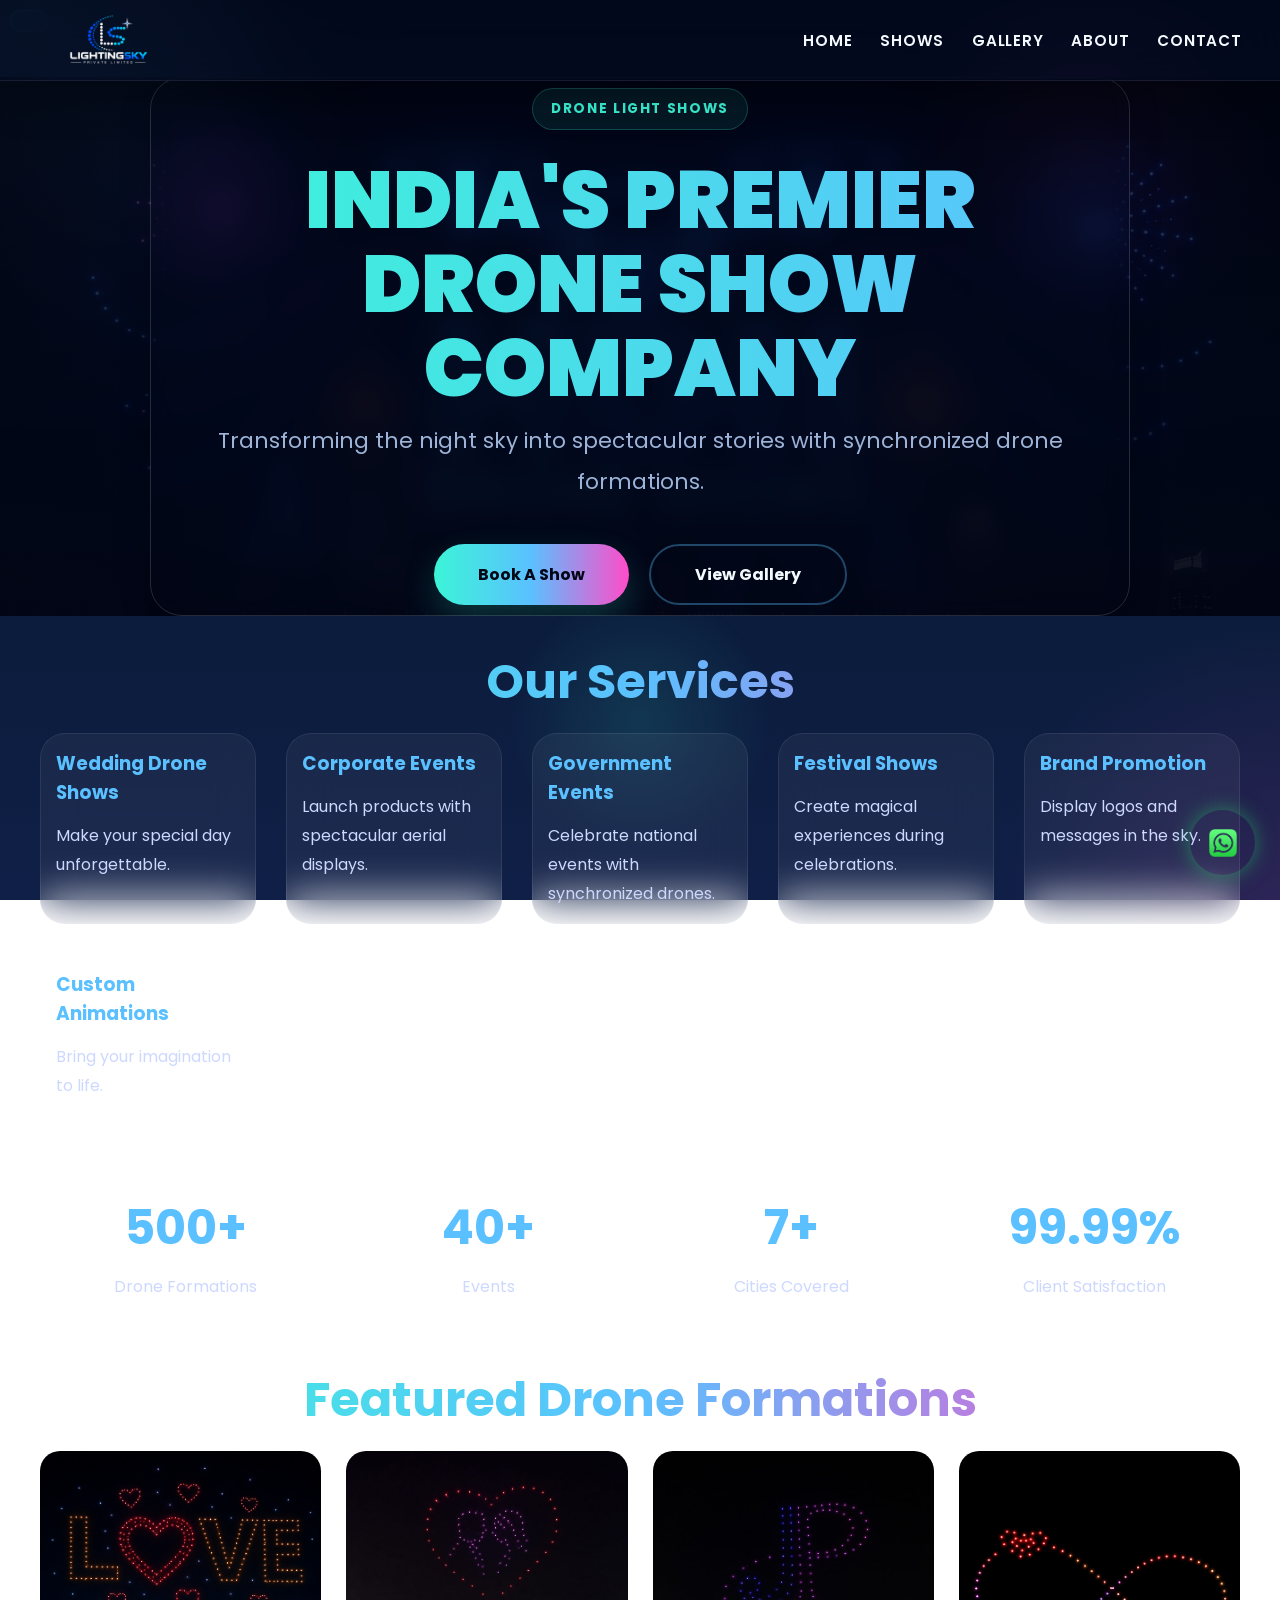
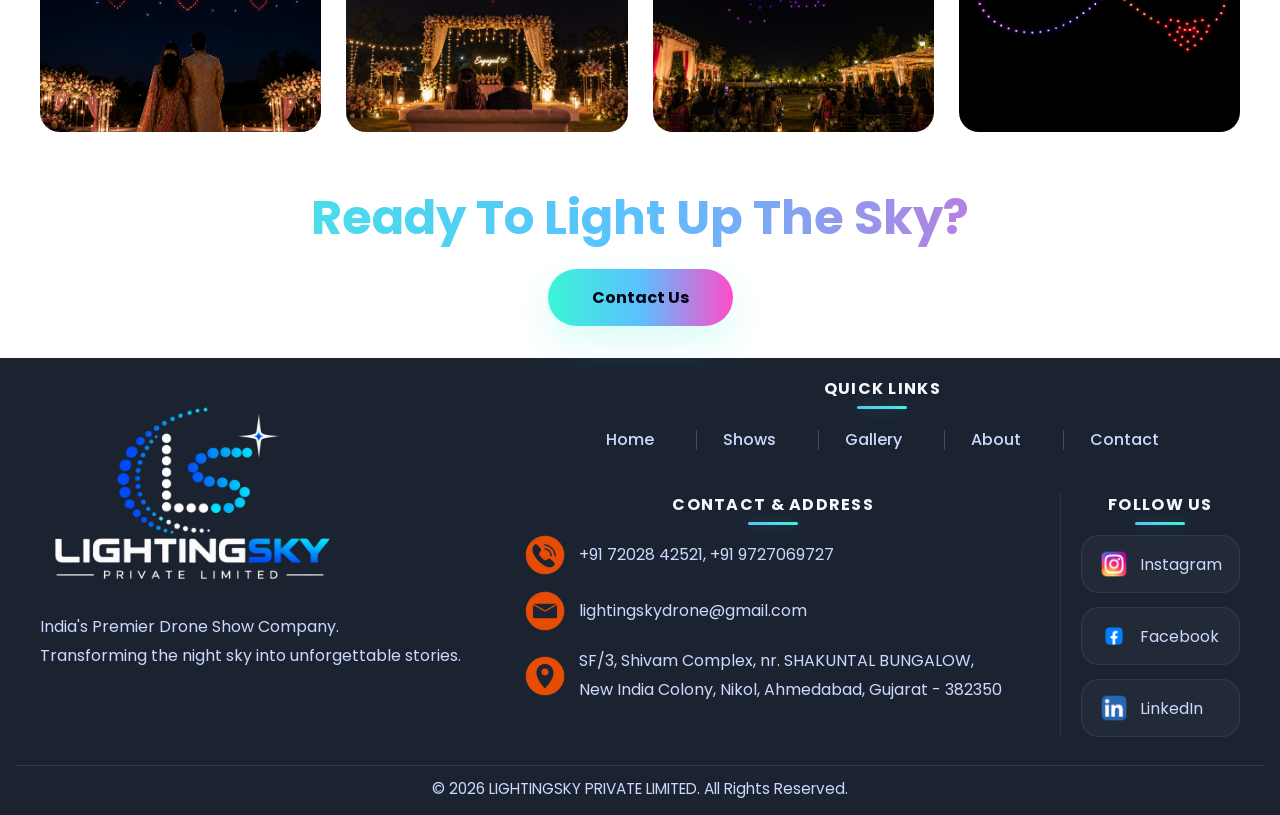
<file: index.html>
<!DOCTYPE html>
<html lang="en">
<head>
    <meta charset="UTF-8">
    <meta name="viewport" content="width=device-width, initial-scale=1.0">
    <title>LIGHTINGSKY Drone Shows</title>
    <link rel="icon" type="image/png" href="images/fevicon.svg">
    <link rel="stylesheet" href="css/style.css">
    <link href="https://fonts.googleapis.com/css2?family=Poppins:wght@300;400;500;600;700;800&display=swap"
        rel="stylesheet">
</head>
<body>
    <div id="drone-sky"></div>
    <!-- NAVBAR -->
    <header>
        <nav class="navbar">
            <a href="./index.html" class="logo">
               <img src="images/Logo.png" alt="LIGHTINGSKY Logo">
            </a>
            <div class="menu-toggle" id="menu-toggle">
                ☰
            </div>
            <ul class="nav-links" id="nav-links">
                <li><a href="index.html">Home</a></li>
                <li><a href="shows.html">Shows</a></li>
                <li><a href="gallery.html">Gallery</a></li>
                <li><a href="about.html">About</a></li>
                <li><a href="contact.html">Contact</a></li>
            </ul>
        </nav>
    </header>
    <div class="hero-contentD">
        <span class="hero-tag"></span>            
    </div>
    <!-- HERO SECTION -->
    <section class="hero">
        <div class="hero-bg"></div>
        <div class="hero-animation">
            <span class="drone-dot dot-1"></span>
            <span class="drone-dot dot-2"></span>
            <span class="drone-dot dot-3"></span>
            <span class="drone-dot dot-4"></span>
        </div>
        <div class="overlay"></div>
        <div class="hero-content">
            <span class="hero-tag">Drone Light Shows</span>
            <h1>INDIA'S PREMIER DRONE SHOW COMPANY</h1>
            <p>
                Transforming the night sky into spectacular stories with synchronized drone formations.
            </p>
            <div class="hero-buttons">
                <a href="contact.html" class="btn-primary">Book A Show</a>
                <a href="gallery.html" class="btn-secondary">View Gallery</a>
            </div>
        </div>
    </section>
    <!-- SERVICES -->
    <section class="services">
        <h2>Our Services</h2>
        <div class="service-grid">
            <div class="card">
                <h3>Wedding Drone Shows</h3>
                <p>Make your special day unforgettable.</p>
            </div>
            <div class="card">
                <h3>Corporate Events</h3>
                <p>Launch products with spectacular aerial displays.</p>
            </div>
            <div class="card">
                <h3>Government Events</h3>
                <p>Celebrate national events with synchronized drones.</p>
            </div>
            <div class="card">
                <h3>Festival Shows</h3>
                <p>Create magical experiences during celebrations.</p>
            </div>
            <div class="card">
                <h3>Brand Promotion</h3>
                <p>Display logos and messages in the sky.</p>
            </div>
            <div class="card">
                <h3>Custom Animations</h3>
                <p>Bring your imagination to life.</p>
            </div>
        </div>
    </section>
    <!-- STATS -->
    <section class="stats">
        <div class="stat-box">
            <h2>500+</h2>
            <p>Drone Formations</p>
        </div>
        <div class="stat-box">
            <h2>40+</h2>
            <p>Events</p>
        </div>
        <div class="stat-box">
            <h2>7+</h2>
            <p>Cities Covered</p>
        </div>
        <div class="stat-box">
            <h2>99.99%</h2>
            <p>Client Satisfaction</p>
        </div>
    </section>
    <!-- GALLERY -->
    <section class="gallery-preview">
        <h2>Featured Drone Formations</h2>
        <div class="gallery-grid">
            <img src="images/gallery/01.jpeg" alt="Drone Show">
            <img src="images/gallery/02.jpeg" alt="Drone Show">
            <img src="images/gallery/03.jpeg" alt="Drone Show">
            <img src="images/gallery/04.jpeg" alt="Drone Show">
        </div>
    </section>
    <!-- CONTACT CTA -->
    <section class="contact-home">
        <h2>Ready To Light Up The Sky?</h2>
        <a href="contact.html" class="btn-primary">
            Contact Us
        </a>
    </section>
    
    <!-- WHATSAPP FLOAT BUTTON -->
    <a href="https://wa.me/917202842521?text=Hello%20LIGHTINGSKY%20Team,%20we%20find%20your%20drone%20shows%20fascinating%20and%20would%20love%20to%20learn%20more%20about%20your%20services.%20Could%20you%20please%20provide%20details%20on%20how%20we%20can%20collaborate%20for%20an%20upcoming%20event%3F%20Looking%20forward%20to%20hearing%20from%20you."
       class="whatsapp-float"
       target="_blank"
       aria-label="Chat on WhatsApp">

        <img src="images/icon/WA.png" alt="WhatsApp icon" class="whatsapp-float-icon">

    </a>
    <!-- FOOTER -->
    <footer>
        <div class="footer-grid">
            <div class="footer-section footer-brand">
               <a href="index.html" class="footer-logo"><img src="images/Logo.png" alt="HDII Logo"></a>
                <p>
                    India's Premier Drone Show Company.<br>
                    Transforming the night sky into unforgettable stories.
                </p>
            </div>
            <div class="footer-section footer-links-section">
                <h3>Quick Links</h3>
                <div class="footer-links-grid">
                    <a href="index.html" class="footer-link link-home">
                        <span>Home</span>
                    </a>
                    <a href="shows.html" class="footer-link link-shows">
                        <span>Shows</span>
                    </a>
                    <a href="gallery.html" class="footer-link link-gallery">
                        <span>Gallery</span>
                    </a>
                    <a href="about.html" class="footer-link link-about">
                        <span>About</span>
                    </a>
                    <a href="contact.html" class="footer-link link-contact">
                        <span>Contact</span>
                    </a>
                </div>
            </div>
            <div class="footer-section footer-contact">
                <h3>Contact & Address</h3>
                <div class="footer-contact-item">
                    <img src="images/icon/CALL.png" alt="Phone" class="footer-icon-img">
                    <p>+91 72028 42521, +91 9727069727</p>
                </div>
                <div class="footer-contact-item">
                    <img src="images/icon/MAIL.png" alt="Email" class="footer-icon-img">
                    <p>lightingskydrone@gmail.com</p>
                </div>
                <div class="footer-contact-item">
                    <img src="images/icon/LOCATION.png" alt="Location" class="footer-icon-img">
                    <p>SF/3, Shivam Complex, nr. SHAKUNTAL BUNGALOW,<br>
                    New India Colony, Nikol, Ahmedabad, Gujarat - 382350</p>
                </div>
            </div>
            <div class="footer-section footer-follow">
                <h3>Follow Us</h3>
                <div class="footer-social footer-social-buttons">
                    <a href="https://www.instagram.com/lightingsky.india" class="social-instagram"><img src="images/icon/insta.png" alt="Instagram" class="footer-social-icon">Instagram</a>
                    <a href="https://www.facebook.com/profile.php?id=61590382779929" class="social-facebook"><img src="images/icon/FB.png" alt="Facebook" class="footer-social-icon">Facebook</a>
                    <a href="https://www.linkedin.com/in/hd-innovation-836845391" class="social-linkedin"><img src="images/icon/linkdin.png" alt="LinkedIn" class="footer-social-icon">LinkedIn</a>
                    <!-- <a href="#" class="social-youtube"><img src="images/icon/yt.png" alt="YouTube" class="footer-social-icon">YouTube</a> -->
                </div>
            </div>
        </div>
        <div class="footer-bottom">
            <p>© 2026 LIGHTINGSKY PRIVATE LIMITED. All Rights Reserved.</p>
        </div>
    </footer>
    <script>(function(){document.addEventListener('DOMContentLoaded',function(){var t=document.getElementById('menu-toggle');var n=document.getElementById('nav-links');if(!t||!n)return;t.addEventListener('click',function(){var o=n.classList.toggle('active');t.classList.toggle('open');t.setAttribute('aria-expanded',o?'true':'false');});n.querySelectorAll('a').forEach(function(a){a.addEventListener('click',function(){if(n.classList.contains('active')){n.classList.remove('active');t.classList.remove('open');t.setAttribute('aria-expanded','false');}});});window.addEventListener('keydown',function(e){if(e.key==='Escape'&&n.classList.contains('active')){n.classList.remove('active');t.classList.remove('open');t.setAttribute('aria-expanded','false');}});});})();</script>
    <script src="js/script.js"></script>
</body>
</html>
</file>
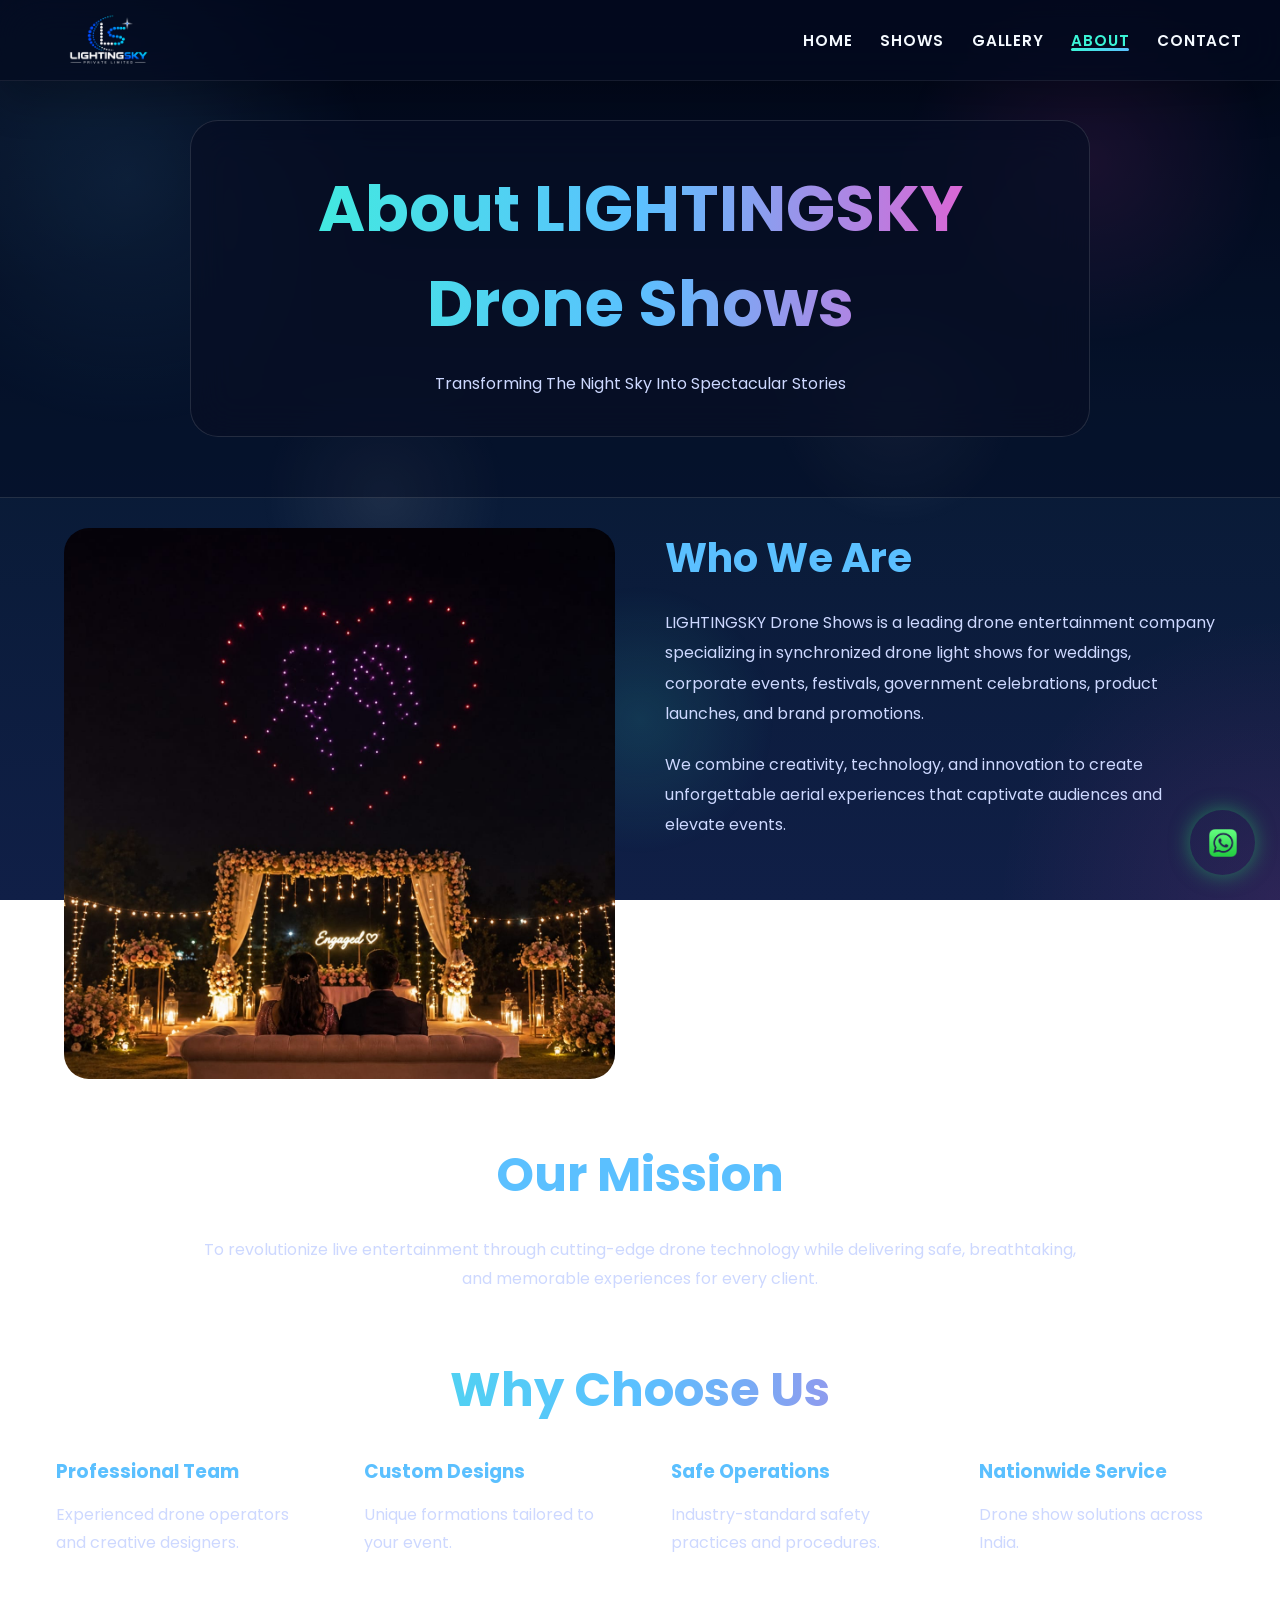
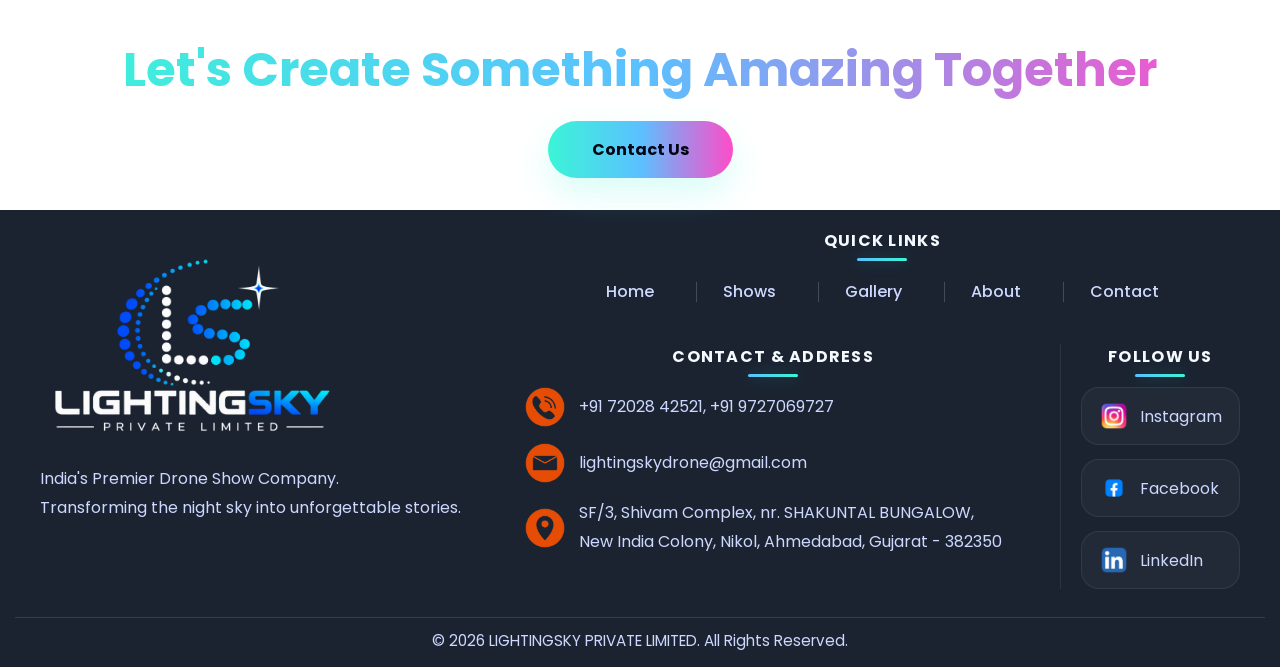
<file: about.html>
<!DOCTYPE html>
<html lang="en">
<head>
    <meta charset="UTF-8">
    <meta name="viewport" content="width=device-width, initial-scale=1.0">
    <title>LIGHTINGSKY Drone Shows</title>
    <link rel="icon" type="image/png" href="images/fevicon.svg">
    <link rel="stylesheet" href="css/style.css">
    <link href="https://fonts.googleapis.com/css2?family=Poppins:wght@300;400;500;600;700;800&display=swap"
        rel="stylesheet">


</head>

<body>
    <div id="drone-sky"></div>

    <!-- NAVBAR -->

    <header>

        <nav class="navbar">

            <a href="index.html" class="logo">
               <img src="images/Logo.png" alt="LIGHTINGSKY Logo">
            </a>

            <div class="menu-toggle" id="menu-toggle" aria-expanded="false">☰</div>

            <ul class="nav-links" id="nav-links">
                <li><a href="index.html">Home</a></li>
                <li><a href="shows.html">Shows</a></li>
                <li><a href="gallery.html">Gallery</a></li>
                <li><a href="about.html" class="active">About</a></li>
                <li><a href="contact.html">Contact</a></li>
            </ul>

        </nav>

    </header>

    <!-- PAGE HEADER -->

    <section class="page-header">

        <div class="page-header-content">

           <h1>About LIGHTINGSKY Drone Shows</h1>

            <p>
                Transforming The Night Sky Into Spectacular Stories
            </p>

        </div>

    </section>

    <!-- COMPANY SECTION -->

    <section class="about-section">

        <div class="about-container">

            <div class="about-image">

                <img src="images/gallery/02.jpeg" alt="Drone Show">

            </div>

            <div class="about-content">

                <h2>Who We Are</h2>

                <p>
                    LIGHTINGSKY Drone Shows is a leading drone entertainment company
                    specializing in synchronized drone light shows for weddings,
                    corporate events, festivals, government celebrations,
                    product launches, and brand promotions.
                </p>

                <p>
                    We combine creativity, technology, and innovation to create
                    unforgettable aerial experiences that captivate audiences
                    and elevate events.
                </p>

            </div>

        </div>

    </section>

    <!-- MISSION -->

    <section class="mission-section">

        <h2>Our Mission</h2>

        <p>
            To revolutionize live entertainment through cutting-edge drone
            technology while delivering safe, breathtaking, and memorable
            experiences for every client.
        </p>

    </section>

    <!-- WHY CHOOSE US -->

    <section class="services">

        <h2>Why Choose Us</h2>

        <div class="service-grid">

            <div class="card">

                <h3>Professional Team</h3>

                <p>
                    Experienced drone operators and creative designers.
                </p>

            </div>

            <div class="card">

                <h3>Custom Designs</h3>

                <p>
                    Unique formations tailored to your event.
                </p>

            </div>

            <div class="card">

                <h3>Safe Operations</h3>

                <p>
                    Industry-standard safety practices and procedures.
                </p>

            </div>

            <div class="card">

                <h3>Nationwide Service</h3>

                <p>
                    Drone show solutions across India.
                </p>

            </div>

        </div>

    </section>

    <!-- CTA -->

    <section class="contact-home">

        <h2>Let's Create Something Amazing Together</h2>

        <a href="contact.html" class="btn-primary">
            Contact Us
        </a>

    </section>

    <!-- WHATSAPP FLOAT BUTTON -->
    <a href="https://wa.me/917202842521?text=Hello%20LIGHTINGSKY%20Team,%20we%20find%20your%20drone%20shows%20fascinating%20and%20would%20love%20to%20learn%20more%20about%20your%20services.%20Could%20you%20please%20provide%20details%20on%20how%20we%20can%20collaborate%20for%20an%20upcoming%20event%3F%20Looking%20forward%20to%20hearing%20from%20you."
       class="whatsapp-float"
       target="_blank"
       aria-label="Chat on WhatsApp">

        <img src="images/icon/WA.png" alt="WhatsApp icon" class="whatsapp-float-icon">

    </a>

    <!-- FOOTER -->
    <footer>
        <div class="footer-grid">
            <div class="footer-section footer-brand">
                <a href="index.html" class="footer-logo"><img src="images/Logo.png" alt="LIGHTINGSKY Logo"></a>
                <p>
                    India's Premier Drone Show Company.<br>
                    Transforming the night sky into unforgettable stories.
                </p>
            </div>
            <div class="footer-section footer-links-section">
                <h3>Quick Links</h3>
                <div class="footer-links-grid">
                    <a href="index.html" class="footer-link link-home">
                        <span>Home</span>
                    </a>
                    <a href="shows.html" class="footer-link link-shows">
                        <span>Shows</span>
                    </a>
                    <a href="gallery.html" class="footer-link link-gallery">
                        <span>Gallery</span>
                    </a>
                    <a href="about.html" class="footer-link link-about">
                        <span>About</span>
                    </a>
                    <a href="contact.html" class="footer-link link-contact">
                        <span>Contact</span>
                    </a>
                </div>
            </div>
            <div class="footer-section footer-contact">
                <h3>Contact & Address</h3>
                <div class="footer-contact-item">
                    <img src="images/icon/CALL.png" alt="Phone" class="footer-icon-img">
                    <p>+91 72028 42521, +91 9727069727</p>
                </div>
                <div class="footer-contact-item">
                    <img src="images/icon/MAIL.png" alt="Email" class="footer-icon-img">
                    <p>lightingskydrone@gmail.com</p>
                </div>
                <div class="footer-contact-item">
                    <img src="images/icon/LOCATION.png" alt="Location" class="footer-icon-img">
                    <p>SF/3, Shivam Complex, nr. SHAKUNTAL BUNGALOW,<br>
                    New India Colony, Nikol, Ahmedabad, Gujarat - 382350</p>
                </div>
            </div>
            <div class="footer-section footer-follow">
                <h3>Follow Us</h3>
                <div class="footer-social footer-social-buttons">
                    <a href="https://www.instagram.com/lightingsky.india" class="social-instagram"><img src="images/icon/insta.png" alt="Instagram" class="footer-social-icon">Instagram</a>
                    <a href="https://www.facebook.com/profile.php?id=61590382779929" class="social-facebook"><img src="images/icon/FB.png" alt="Facebook" class="footer-social-icon">Facebook</a>
                    <a href="https://www.linkedin.com/in/hd-innovation-836845391" class="social-linkedin"><img src="images/icon/linkdin.png" alt="LinkedIn" class="footer-social-icon">LinkedIn</a>
                    <!-- <a href="#" class="social-youtube"><img src="images/icon/yt.png" alt="YouTube" class="footer-social-icon">YouTube</a> -->
                </div>
            </div>
        </div>
        <div class="footer-bottom">
            <p>© 2026 LIGHTINGSKY PRIVATE LIMITED. All Rights Reserved.</p>
        </div>
    </footer>

    <script>(function(){document.addEventListener('DOMContentLoaded',function(){var t=document.getElementById('menu-toggle');var n=document.getElementById('nav-links');if(!t||!n)return;t.addEventListener('click',function(){var o=n.classList.toggle('active');t.classList.toggle('open');t.setAttribute('aria-expanded',o?'true':'false');});n.querySelectorAll('a').forEach(function(a){a.addEventListener('click',function(){if(n.classList.contains('active')){n.classList.remove('active');t.classList.remove('open');t.setAttribute('aria-expanded','false');}});});window.addEventListener('keydown',function(e){if(e.key==='Escape'&&n.classList.contains('active')){n.classList.remove('active');t.classList.remove('open');t.setAttribute('aria-expanded','false');}});});})();</script>
    <script src="js/script.js"></script>

</body>

</html>
</file>
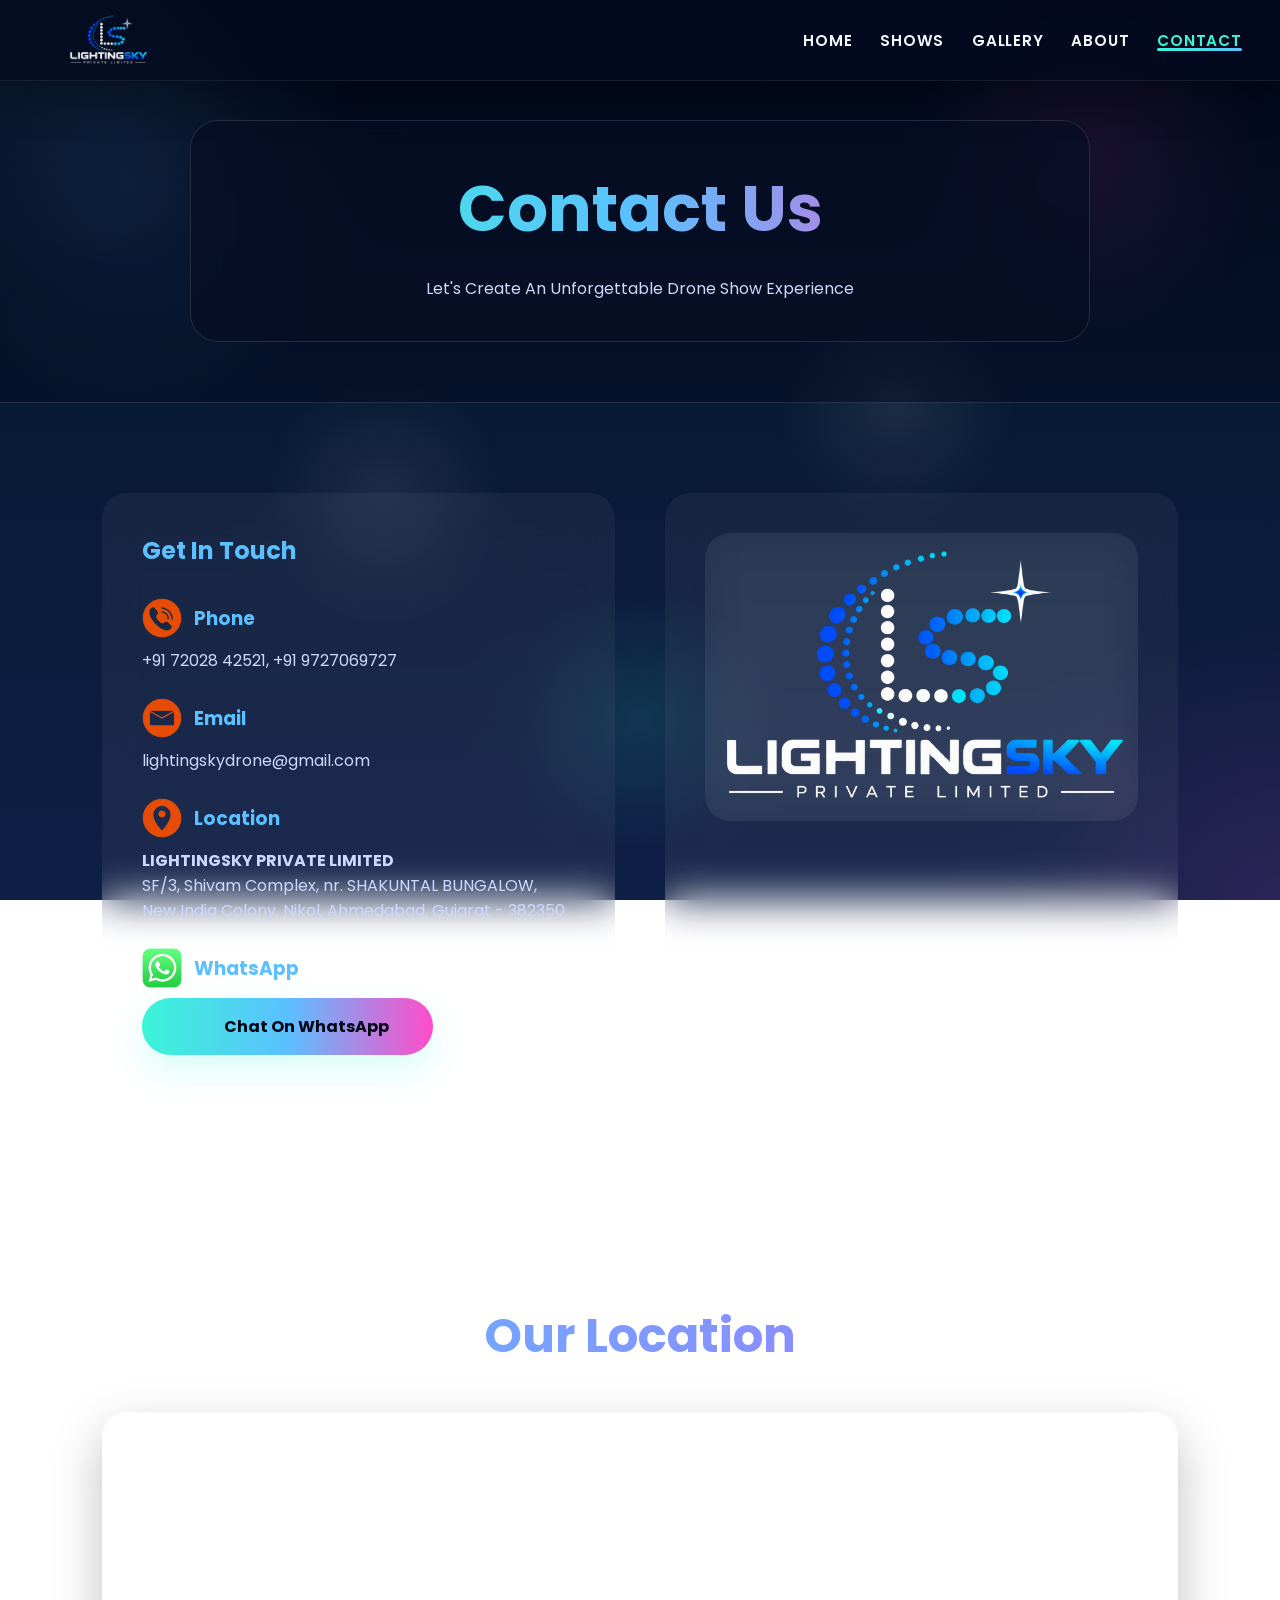
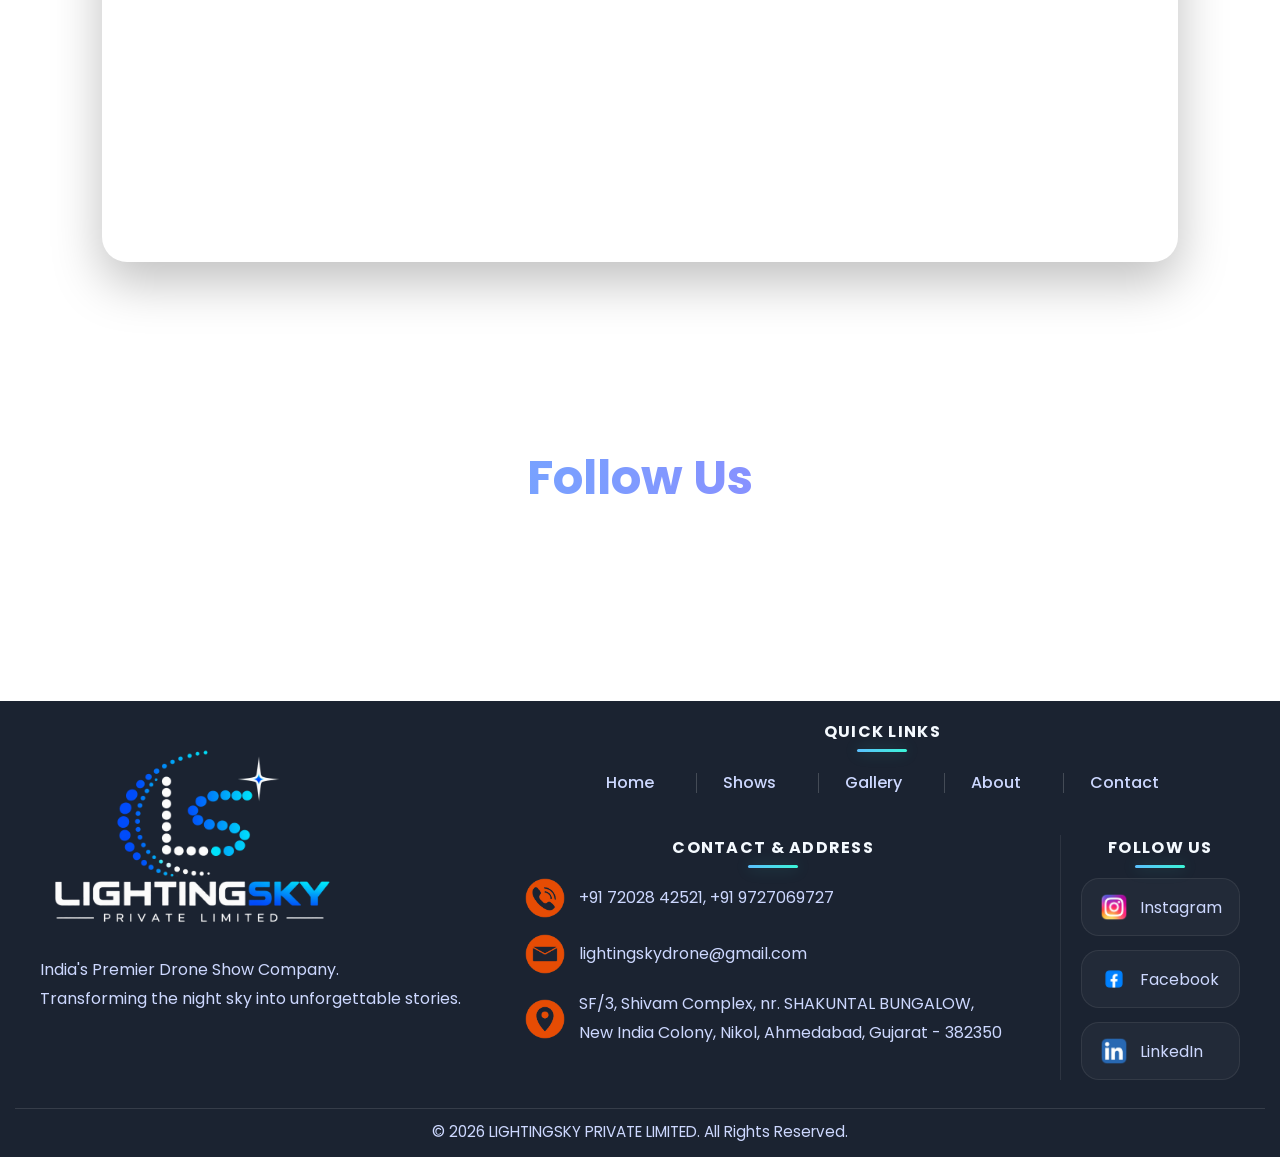
<file: contact.html>
<!DOCTYPE html>
<html lang="en">

<head>

    <meta charset="UTF-8">
    <meta name="viewport" content="width=device-width, initial-scale=1.0">

    <title>Contact Us | HDII Drone Shows</title>

    <link rel="stylesheet" href="css/style.css">

    <link href="https://fonts.googleapis.com/css2?family=Poppins:wght@300;400;500;600;700;800&display=swap"
        rel="stylesheet">


</head>

<body>
    <div id="drone-sky"></div>

    <!-- NAVBAR -->

    <header>

        <nav class="navbar">

            <a href="index.html" class="logo">

                <img src="images/Logo.png" alt="LIGHTINGSKY Logo">

            </a>

            <div class="menu-toggle" id="menu-toggle" aria-expanded="false">☰</div>

            <ul class="nav-links" id="nav-links">
                <li><a href="index.html">Home</a></li>
                <li><a href="shows.html">Shows</a></li>
                <li><a href="gallery.html">Gallery</a></li>
                <li><a href="about.html">About</a></li>
                <li><a href="contact.html" class="active">Contact</a></li>
            </ul>

        </nav>

    </header>

    <!-- PAGE HEADER -->

    <section class="page-header">

        <div class="page-header-content">

            <h1>Contact Us</h1>

            <p>
                Let's Create An Unforgettable Drone Show Experience
            </p>

        </div>

    </section>

    <!-- CONTACT SECTION -->

    <section class="contact-section">

        <div class="contact-container">

            <!-- CONTACT INFO -->

            <div class="contact-info">

                <h2>Get In Touch</h2>

                <div class="info-box">

                    <h3><img src="images/icon/CALL.png" alt="Phone icon" class="footer-icon-img"> Phone</h3>

                    <p>+91 72028 42521, +91 9727069727</p>

                </div>

                <div class="info-box">

                    <h3><img src="images/icon/MAIL.png" alt="Email icon" class="footer-icon-img"> Email</h3>

                    <p>lightingskydrone@gmail.com</p>

                </div>

                <div class="info-box">

                    <h3><img src="images/icon/LOCATION.png" alt="Location icon" class="footer-icon-img"> Location</h3>

                    <p>
                       <strong>LIGHTINGSKY PRIVATE LIMITED</strong><br>
                        SF/3, Shivam Complex, nr. SHAKUNTAL BUNGALOW,<br>
                        New India Colony, Nikol, Ahmedabad, Gujarat - 382350
                    </p>

                </div>

                <div class="info-box">

                    <h3><img src="images/icon/WA.png" alt="WhatsApp icon" class="footer-icon-img"> WhatsApp</h3>

                    <a href="https://wa.me/917202842521?text=Hello%20LIGHTINGSKY%20Team,%20we%20find%20your%20drone%20shows%20fascinating%20and%20would%20love%20to%20learn%20more%20about%20your%20services.%20Could%20you%20please%20provide%20details%20on%20how%20we%20can%20collaborate%20for%20an%20upcoming%20event%3F%20Looking%20forward%20to%20hearing%20from%20you."
                    target="_blank"
                    class="btn-primary whatsapp-button">

                        <img class="btn-icon"> Chat On WhatsApp

                    </a>
                    
                </div>

            </div>
            <div class="contact-info">
                <div class="gallery-item">
                    <img src="images/Logo.png" alt="LIGHTINGSKY Logo">
                </div>
            </div>
            <!-- CONTACT FORM -->

            <!-- <div class="contact-form">

                <h2>Request A Quote</h2>

                <form>

                    <input
                        type="text"
                        placeholder="Your Name"
                        required>

                    <input
                        type="email"
                        placeholder="Email Address"
                        required>

                    <input
                        type="tel"
                        placeholder="Phone Number"
                        required>

                    <input
                        type="text"
                        placeholder="Event Type">

                    <input
                        type="text"
                        placeholder="Event Location">

                    <textarea
                        rows="6"
                        placeholder="Tell us about your event"></textarea>

                    <button
                        type="submit"
                        class="btn-primary">

                        Send Inquiry

                    </button>

                </form> -->

            </div>

        </div>

    </section>

    <!-- MAP SECTION -->

    <section class="map-section">

        <h2>Our Location</h2>

        <div class="map-container">

            <iframe
                src="https://www.google.com/maps?q=23.0488724,72.6668744&output=embed"
                style="border:0;"
                allowfullscreen=""
                loading="lazy">
            </iframe>

        </div>

    </section>

    <!-- SOCIAL MEDIA -->

    <section class="social-section">

        <h2>Follow Us</h2>

        <div class="social-links">

            <a href="https://www.instagram.com/lightingsky.india/"
            target="_blank"
            rel="noopener noreferrer">
                Instagram
            </a>

            <a href="https://www.facebook.com/profile.php?id=61590382779929"
            target="_blank"
            rel="noopener noreferrer">
                Facebook
            </a>

            <a href="https://www.linkedin.com/in/hd-innovation-836845391"
            target="_blank"
            rel="noopener noreferrer">
                LinkedIn
            </a>

            <!-- <a href="#"
            target="_blank"
            rel="noopener noreferrer">
                YouTube
            </a> -->

        </div>

    </section>



       <!-- FOOTER -->
    <footer>
        <div class="footer-grid">
            <div class="footer-section footer-brand">
                <a href="index.html" class="footer-logo"><img src="images/Logo.png" alt="LIGHTINGSKY Logo"></a>
                <p>
                    India's Premier Drone Show Company.<br>
                    Transforming the night sky into unforgettable stories.
                </p>
            </div>
            <div class="footer-section footer-links-section">
                <h3>Quick Links</h3>
                <div class="footer-links-grid">
                    <a href="index.html" class="footer-link link-home">
                        <span>Home</span>
                    </a>
                    <a href="shows.html" class="footer-link link-shows">
                        <span>Shows</span>
                    </a>
                    <a href="gallery.html" class="footer-link link-gallery">
                        <span>Gallery</span>
                    </a>
                    <a href="about.html" class="footer-link link-about">
                        <span>About</span>
                    </a>
                    <a href="contact.html" class="footer-link link-contact">
                        <span>Contact</span>
                    </a>
                </div>
            </div>
            <div class="footer-section footer-contact">
                <h3>Contact & Address</h3>
                <div class="footer-contact-item">
                    <img src="images/icon/CALL.png" alt="Phone" class="footer-icon-img">
                    <p>+91 72028 42521, +91 9727069727</p>
                </div>
                <div class="footer-contact-item">
                    <img src="images/icon/MAIL.png" alt="Email" class="footer-icon-img">
                    <p>lightingskydrone@gmail.com</p>
                </div>
                <div class="footer-contact-item">
                    <img src="images/icon/LOCATION.png" alt="Location" class="footer-icon-img">
                    <p>SF/3, Shivam Complex, nr. SHAKUNTAL BUNGALOW,<br>
                    New India Colony, Nikol, Ahmedabad, Gujarat - 382350</p>
                </div>
            </div>
            <div class="footer-section footer-follow">
                <h3>Follow Us</h3>
                <div class="footer-social footer-social-buttons">
                    <a href="https://www.instagram.com/lightingsky.india" class="social-instagram"><img src="images/icon/insta.png" alt="Instagram" class="footer-social-icon">Instagram</a>
                    <a href="https://www.facebook.com/profile.php?id=61590382779929" class="social-facebook"><img src="images/icon/FB.png" alt="Facebook" class="footer-social-icon">Facebook</a>
                    <a href="https://www.linkedin.com/in/hd-innovation-836845391" class="social-linkedin"><img src="images/icon/linkdin.png" alt="LinkedIn" class="footer-social-icon">LinkedIn</a>
                    <!-- <a href="#" class="social-youtube"><img src="images/icon/yt.png" alt="YouTube" class="footer-social-icon">YouTube</a> -->
                </div>
            </div>
        </div>
        <div class="footer-bottom">
            <p>© 2026 LIGHTINGSKY PRIVATE LIMITED. All Rights Reserved.</p>
        </div>
    </footer>
    <script>(function(){document.addEventListener('DOMContentLoaded',function(){var t=document.getElementById('menu-toggle');var n=document.getElementById('nav-links');if(!t||!n)return;t.addEventListener('click',function(){var o=n.classList.toggle('active');t.classList.toggle('open');t.setAttribute('aria-expanded',o?'true':'false');});n.querySelectorAll('a').forEach(function(a){a.addEventListener('click',function(){if(n.classList.contains('active')){n.classList.remove('active');t.classList.remove('open');t.setAttribute('aria-expanded','false');}});});window.addEventListener('keydown',function(e){if(e.key==='Escape'&&n.classList.contains('active')){n.classList.remove('active');t.classList.remove('open');t.setAttribute('aria-expanded','false');}});});})();</script>
    <script src="js/script.js"></script>

</body>

</html>
</file>
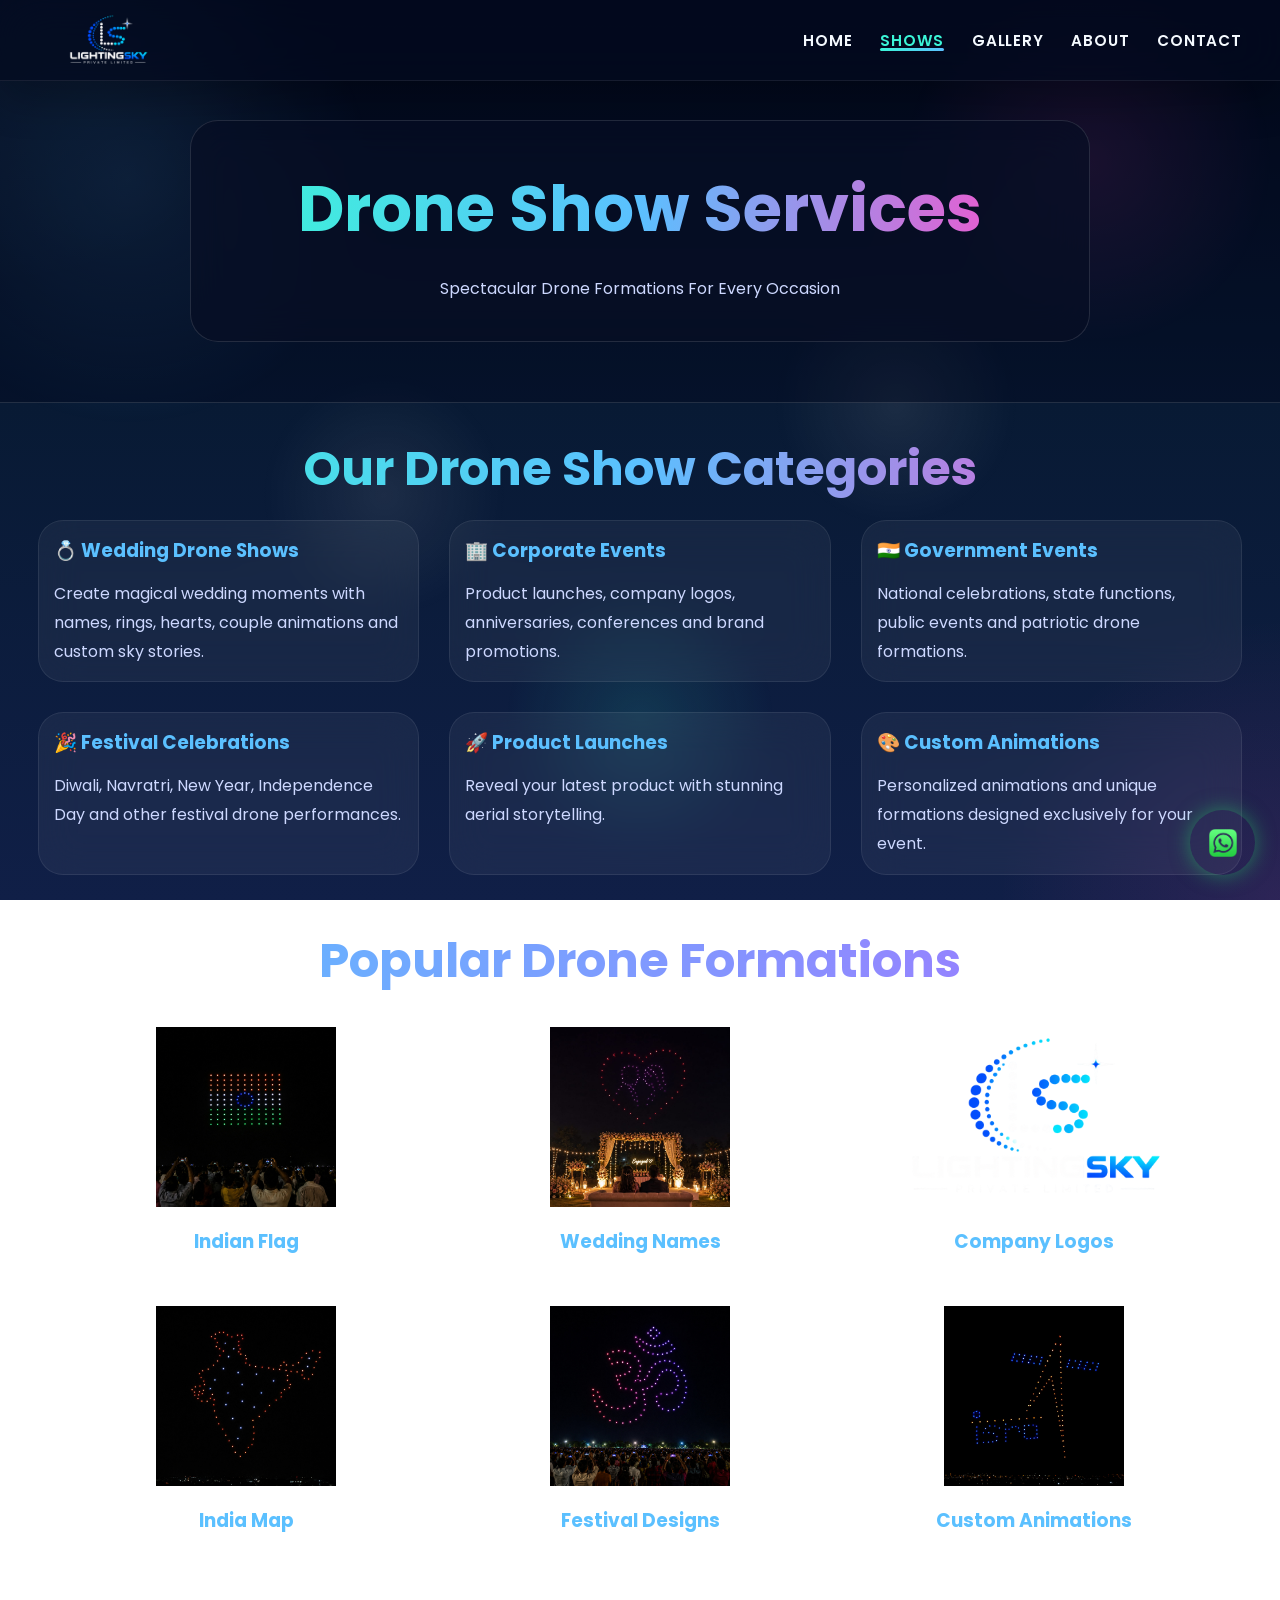
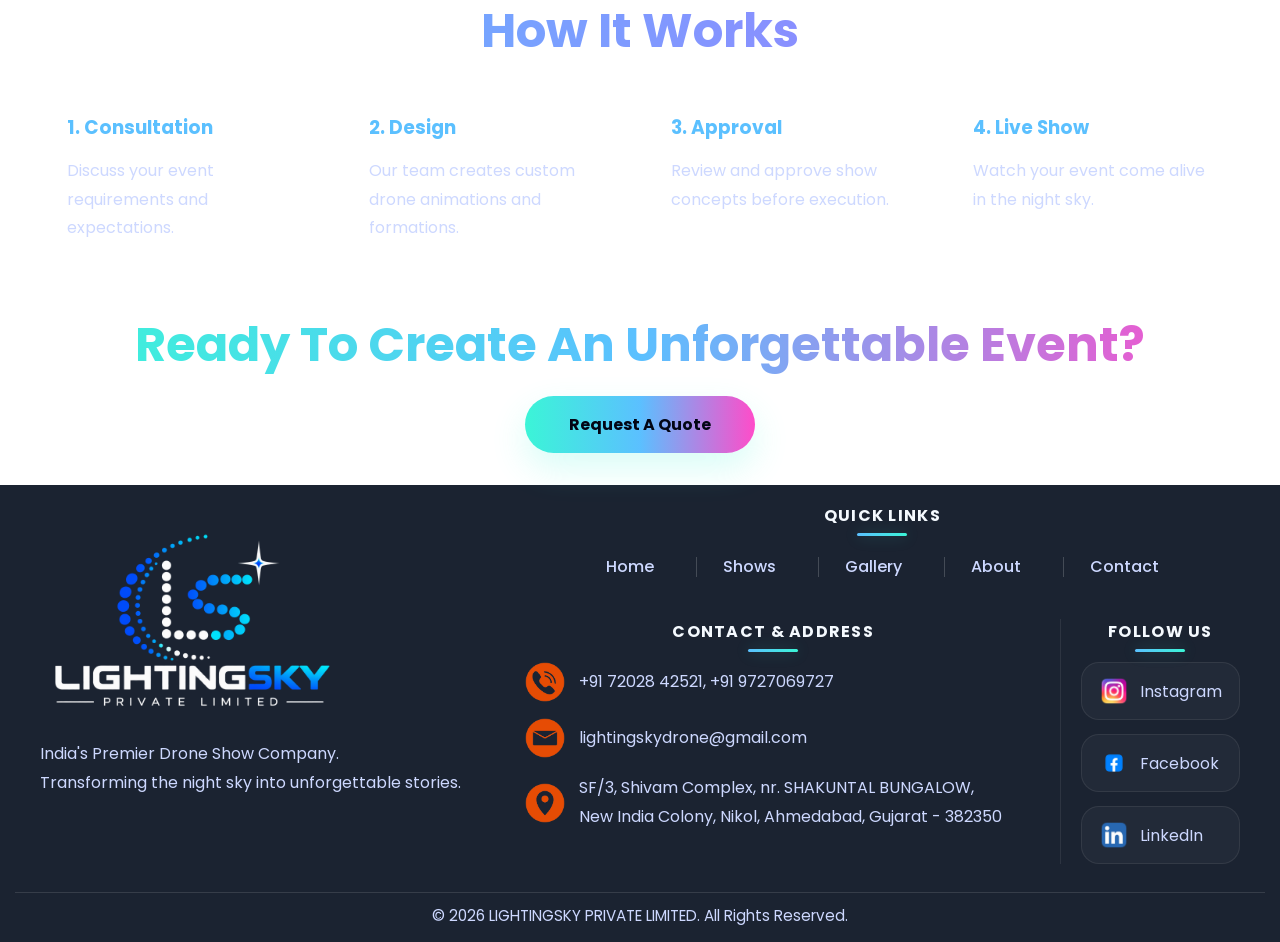
<file: shows.html>
<!DOCTYPE html>
<html lang="en">
<head>
    <meta charset="UTF-8">
    <meta name="viewport" content="width=device-width, initial-scale=1.0">
    <title>Drone Shows | LIGHTINGSKY</title>
    <link rel="stylesheet" href="css/style.css">
    <link href="https://fonts.googleapis.com/css2?family=Poppins:wght@300;400;500;600;700;800&display=swap"
        rel="stylesheet">
</head>
<body>
    <div id="drone-sky"></div>
    <!-- NAVBAR -->
    <header>
        <nav class="navbar">
            <a href="index.html" class="logo">
                <img src="images/Logo.png" alt="LIGHTINGSKY Logo">
            </a>
            <div class="menu-toggle" id="menu-toggle" aria-expanded="false">☰</div>
            <ul class="nav-links" id="nav-links">
                <li><a href="index.html">Home</a></li>
                <li><a href="shows.html" class="active">Shows</a></li>
                <li><a href="gallery.html">Gallery</a></li>
                <li><a href="about.html">About</a></li>
                <li><a href="contact.html">Contact</a></li>
            </ul>
        </nav>
    </header>
    <!-- PAGE HEADER -->
    <section class="page-header">
        <div class="page-header-content">
            <h1>Drone Show Services</h1>
            <p>
                Spectacular Drone Formations For Every Occasion
            </p>
        </div>
    </section>
    <!-- SERVICES SECTION -->
    <section class="services">
        <h2>Our Drone Show Categories</h2>
        <div class="service-grid2">
            <div class="card">
                <h3>💍 Wedding Drone Shows</h3>
                <p>
                    Create magical wedding moments with names,
                    rings, hearts, couple animations and custom
                    sky stories.
                </p>
            </div>
            <div class="card">
                <h3>🏢 Corporate Events</h3>
                <p>
                    Product launches, company logos,
                    anniversaries, conferences and brand promotions.
                </p>
            </div>
            <div class="card">
                <h3>🇮🇳 Government Events</h3>
                <p>
                    National celebrations, state functions,
                    public events and patriotic drone formations.
                </p>
            </div>
            <div class="card">
                <h3>🎉 Festival Celebrations</h3>
                <p>
                    Diwali, Navratri, New Year, Independence Day
                    and other festival drone performances.
                </p>
            </div>
            <div class="card">
                <h3>🚀 Product Launches</h3>
                <p>
                    Reveal your latest product with
                    stunning aerial storytelling.
                </p>
            </div>
            <div class="card">
                <h3>🎨 Custom Animations</h3>
                <p>
                    Personalized animations and
                    unique formations designed exclusively
                    for your event.
                </p>
            </div>
        </div>
    </section>
    <!-- FORMATIONS -->
    <section class="formations-section">
        <h2>Popular Drone Formations</h2>
        <div class="formation-grid">
            <div class="formation-card">
                <img src="images/gallery/09.jpeg" alt="Indian Flag">
                <h3>Indian Flag</h3>
            </div>
            <div class="formation-card">
                <img src="images/gallery/02.jpeg" alt="Wedding">
                <h3>Wedding Names</h3>
            </div>
            <div class="formation-card">
              <img src="images/gallery/png/Logo.png" alt="LIGHTINGSKY Logo">
                <h3>Company Logos</h3>
            </div>
            <div class="formation-card">
                <img src="images/gallery/10.jpeg" alt="Map">
                <h3>India Map</h3>
            </div>
            <div class="formation-card">
                <img src="images/gallery/05.jpeg" alt="Festival">
                <h3>Festival Designs</h3>
            </div>
            <div class="formation-card">
                <img src="images/gallery/11.jpeg" alt="Custom">
                <h3>Custom Animations</h3>
            </div>
        </div>
    </section>
    <!-- SHOW PROCESS -->
    <section class="process-section">
        <h2>How It Works</h2>
        <div class="service-grid">
            <div class="card">
                <h3>1. Consultation</h3>
                <p>
                    Discuss your event requirements
                    and expectations.
                </p>
            </div>
            <div class="card">
                <h3>2. Design</h3>
                <p>
                    Our team creates custom
                    drone animations and formations.
                </p>
            </div>
            <div class="card">
                <h3>3. Approval</h3>
                <p>
                    Review and approve
                    show concepts before execution.
                </p>
            </div>
            <div class="card">
                <h3>4. Live Show</h3>
                <p>
                    Watch your event come alive
                    in the night sky.
                </p>
            </div>
        </div>
    </section>
    <!-- CTA -->
    <section class="contact-home">
        <h2>Ready To Create An Unforgettable Event?</h2>
        <a href="contact.html" class="btn-primary">
            Request A Quote
        </a>
    </section>

    <!-- WHATSAPP FLOAT BUTTON -->
    <a href="https://wa.me/917202842521?text=Hello%20LIGHTINGSKY%20Team,%20we%20find%20your%20drone%20shows%20fascinating%20and%20would%20love%20to%20learn%20more%20about%20your%20services.%20Could%20you%20please%20provide%20details%20on%20how%20we%20can%20collaborate%20for%20an%20upcoming%20event%3F%20Looking%20forward%20to%20hearing%20from%20you."
       class="whatsapp-float"
       target="_blank"
       aria-label="Chat on WhatsApp">

        <img src="images/icon/WA.png" alt="WhatsApp icon" class="whatsapp-float-icon">

    </a>

        <!-- FOOTER -->
    <footer>
        <div class="footer-grid">
            <div class="footer-section footer-brand">
                <a href="index.html" class="footer-logo"><img src="images/Logo.png" alt="LIGHTINGSKY Logo"></a>
                <p>
                    India's Premier Drone Show Company.<br>
                    Transforming the night sky into unforgettable stories.
                </p>
            </div>
            <div class="footer-section footer-links-section">
                <h3>Quick Links</h3>
                <div class="footer-links-grid">
                    <a href="index.html" class="footer-link link-home">
                        <span>Home</span>
                    </a>
                    <a href="shows.html" class="footer-link link-shows">
                        <span>Shows</span>
                    </a>
                    <a href="gallery.html" class="footer-link link-gallery">
                        <span>Gallery</span>
                    </a>
                    <a href="about.html" class="footer-link link-about">
                        <span>About</span>
                    </a>
                    <a href="contact.html" class="footer-link link-contact">
                        <span>Contact</span>
                    </a>
                </div>
            </div>
            <div class="footer-section footer-contact">
                <h3>Contact & Address</h3>
                <div class="footer-contact-item">
                    <img src="images/icon/CALL.png" alt="Phone" class="footer-icon-img">
                    <p>+91 72028 42521, +91 9727069727</p>
                </div>
                <div class="footer-contact-item">
                    <img src="images/icon/MAIL.png" alt="Email" class="footer-icon-img">
                   <p>lightingskydrone@gmail.com</p>
                </div>
                <div class="footer-contact-item">
                    <img src="images/icon/LOCATION.png" alt="Location" class="footer-icon-img">
                    <p>SF/3, Shivam Complex, nr. SHAKUNTAL BUNGALOW,<br>
                    New India Colony, Nikol, Ahmedabad, Gujarat - 382350</p>
                </div>
            </div>
            <div class="footer-section footer-follow">
                <h3>Follow Us</h3>
                <div class="footer-social footer-social-buttons">
                    <a href="https://www.instagram.com/lightingsky.india" class="social-instagram"><img src="images/icon/insta.png" alt="Instagram" class="footer-social-icon">Instagram</a>
                    <a href="https://www.facebook.com/profile.php?id=61590382779929" class="social-facebook"><img src="images/icon/FB.png" alt="Facebook" class="footer-social-icon">Facebook</a>
                    <a href="https://www.linkedin.com/in/hd-innovation-836845391" class="social-linkedin"><img src="images/icon/linkdin.png" alt="LinkedIn" class="footer-social-icon">LinkedIn</a>
                    <!-- <a href="#" class="social-youtube"><img src="images/icon/yt.png" alt="YouTube" class="footer-social-icon">YouTube</a> -->
                </div>
            </div>
        </div>
        <div class="footer-bottom">
            <p>© 2026 LIGHTINGSKY PRIVATE LIMITED. All Rights Reserved.</p>
        </div>
    </footer>

    <script>(function(){document.addEventListener('DOMContentLoaded',function(){var t=document.getElementById('menu-toggle');var n=document.getElementById('nav-links');if(!t||!n)return;t.addEventListener('click',function(){var o=n.classList.toggle('active');t.classList.toggle('open');t.setAttribute('aria-expanded',o?'true':'false');});n.querySelectorAll('a').forEach(function(a){a.addEventListener('click',function(){if(n.classList.contains('active')){n.classList.remove('active');t.classList.remove('open');t.setAttribute('aria-expanded','false');}});});window.addEventListener('keydown',function(e){if(e.key==='Escape'&&n.classList.contains('active')){n.classList.remove('active');t.classList.remove('open');t.setAttribute('aria-expanded','false');}});});})();</script>
    <script src="js/script.js"></script>
</body>
</html>
</file>
<file: css/style.css>
/* =========================================
   HDII DRONE SHOW WEBSITE V3
========================================= */

@import url('https://fonts.googleapis.com/css2?family=Poppins:wght@300;400;500;600;700;800&display=swap');

*{
    margin:0;
    padding:0;
    box-sizing:border-box;
    font-family:'Poppins',sans-serif;
}

html{
    scroll-behavior:smooth;
}

:root{

    --bg1:#020615;
    --bg2:#081a34;
    --bg3:#101f47;

    --blue:#5bc0ff;
    --purple:#a473ff;
    --pink:#ff4cc9;
    --cyan:#3bf5d7;

    --white:#f5faff;
    --text:#cdd8ff;
    --muted:#9db4d8;
    --card:rgba(7,14,36,.72);
    --border:rgba(255,255,255,.12);
}

/* =========================================
   BODY
========================================= */

body{

    background:
    radial-gradient(circle at top left, rgba(91,192,255,.12), transparent 18%),
    radial-gradient(circle at bottom right, rgba(255,76,201,.12), transparent 18%),
    linear-gradient(180deg, var(--bg1) 0%, var(--bg2) 45%, var(--bg3) 100%);

    color:var(--white);

    overflow-x:hidden;

    min-height:100vh;

    position:relative;

    background-attachment:fixed;
}

img,
picture,
video,
iframe{
    max-width:100%;
    height:auto;
    display:block;
}

h1,
h2,
h3,
h4,
h5,
h6,
p,
button,
a{
    overflow-wrap:break-word;
    word-wrap:break-word;
}

*{
    box-sizing:border-box;
}

.hero-content,
.about-container,
.gallery-grid,
.video-grid,
.service-grid,
.formation-grid,
.stats,
.footer-grid{
    width:min(100%,1200px);
    margin-inline:auto;
}

/* =========================================
   ANIMATED BACKGROUND
========================================= */

body::before{

    content:"";

    position:fixed;

    inset:0;

    background:

    radial-gradient(circle at 10% 20%, rgba(91,192,255,.18), transparent 18%),
    radial-gradient(circle at 85% 18%, rgba(255,76,201,.16), transparent 14%),
    radial-gradient(circle at 50% 80%, rgba(59,245,215,.12), transparent 14%),
    radial-gradient(circle at 30% 55%, rgba(255,255,255,.08), transparent 12%),
    radial-gradient(circle at 70% 45%, rgba(255,255,255,.08), transparent 12%);

    filter:blur(0.5px);

    z-index:-1;
}

/* =========================================
   SCROLLBAR
========================================= */

::-webkit-scrollbar{
    width:10px;
}

::-webkit-scrollbar-track{
    background:#111D35;
}

::-webkit-scrollbar-thumb{

    background:
    linear-gradient(
        var(--blue),
        var(--purple)
    );

    border-radius:20px;
}

/* =========================================
   NAVBAR
========================================= */

.navbar{

    position:fixed;

    top:0;
    left:0;

    width:100%;

    padding:5px 3%;

    display:flex;

    justify-content:space-between;

    align-items:center;

    z-index:1000;

    background:rgba(3,11,31,.72);

    backdrop-filter:blur(24px);

    border-bottom:1px solid rgba(255,255,255,.08);

    box-shadow:0 18px 40px rgba(0,0,0,.24);
}

.logo{

    display:flex;

    align-items:center;

    text-decoration:none;
    
    cursor:pointer;
}

.logo img{
    
    width:140px;
    height: 70px;
    
    padding:7px;
    object-fit:contain;

    border-radius:7px;

    transition:.4s;
}

.logo:hover img{

    transform:scale(1.05);

    box-shadow:
    0 0 16px rgba(91,192,255,.45),
    0 0 32px rgba(255,76,201,.28);
}

.nav-links{

    display:flex;

    align-items:center;

    gap:28px;

    margin:0;

    padding:0;

    list-style:none;
}

.nav-links li{

    list-style:none;
}

.nav-links a{

    color:var(--white);

    text-decoration:none;

    font-weight:600;

    font-size:.95rem;

    letter-spacing:.05em;

    text-transform:uppercase;

    transition:.25s ease-in-out;
}

.nav-links a:hover{

    color:var(--cyan);

    text-shadow:0 0 18px rgba(59,245,215,.45);
}

.nav-links a.active{

    color:var(--cyan);

    position:relative;
}

.nav-links a.active::after{

    content:'';

    position:absolute;

    inset:auto 0 0;

    height:3px;

    width:100%;

    background:linear-gradient(90deg, var(--cyan), var(--blue));

    border-radius:999px;
}

/* =========================================
   HERO
========================================= */

.hero{

    position:relative;
    
    min-height:46vh;

    display:flex;

    justify-content:center;

    align-items:center;

    text-align:center;

    overflow:hidden;
    align-content: center;
}

.hero-bg{

    position:absolute;

    inset:0;

    background-image:url('../images/gallery/BG1.png');

    background-size:cover;

    background-position:center;

    opacity:.6;

    filter:brightness(.65) saturate(1.15);
}

.hero-animation{

    position:absolute;

    inset:0;

    overflow:hidden;
}

.drone-dot{

    position:absolute;

    width:16px;

    height:16px;

    border-radius:50%;

    background:rgba(59,245,215,.9);

    box-shadow:0 0 18px rgba(59,245,215,.65), 0 0 40px rgba(59,245,215,.18);

    opacity:0;

    animation:droneFlight 12s ease-in-out infinite;
}

.drone-dot::after{

    content:'';

    position:absolute;

    inset:0;

    border-radius:50%;

    background:radial-gradient(circle, rgba(59,245,215,.34), transparent 55%);
}

.dot-1{top:22%; left:12%; animation-delay:0s;}

.dot-2{top:35%; right:18%; animation-delay:1.8s;}

.dot-3{bottom:28%; left:20%; animation-delay:3.7s;}

.dot-4{bottom:18%; right:22%; animation-delay:5.4s;}

@keyframes droneFlight{

    0%, 100%{opacity:0; transform:translate(0,0) scale(.75);}
    10%{opacity:1;}
    50%{opacity:.35; transform:translate(30px, -24px) scale(1.08);}
    80%{opacity:.1; transform:translate(-12px, 18px) scale(.9);}
}

.overlay{

    position:absolute;
    inset:0;

    background:linear-gradient(180deg, rgba(2,6,21,.45), rgba(1,4,17,.88));
}

.hero-contentD{
    padding: 10px;
}

.hero-content{

    position:relative;

    z-index:0;

    width:min(100%,980px);
    max-width:980px;

    padding:10px 10px 10px;

    /* background:rgba(255, 255, 255, 0.05); */
    border:1px solid rgba(255,255,255,0.15);

    border-radius:32px;

    backdrop-filter:blur(12px);

    -webkit-backdrop-filter:blur(12px);

    box-shadow:
        0 8px 32px rgba(0,0,0,0.2);
}

.hero-tag{

    display:inline-block;

    padding:10px 18px;

    margin-bottom:28px;

    border-radius:999px;

    color:var(--cyan);

    background:rgba(59,245,215,.08);

    border:1px solid rgba(59,245,215,.22);

    font-weight:700;

    letter-spacing:.12em;

    text-transform:uppercase;

    font-size:.85rem;
}

.hero-content h1{

    font-size:5rem;

    font-weight:900;

    line-height:1.05;

    margin-bottom:10px;

    color:transparent;

    background:linear-gradient(90deg, var(--cyan), var(--blue), var(--pink));

    background-size:200% auto;

    background-position:0% 50%;

    -webkit-background-clip:text;
    -webkit-text-fill-color:transparent;

    animation:glowText 12s ease-in-out infinite;
}

@keyframes glowText{

    0%{
        background-position:0% 50%;
    }

    50%{
        background-position:100% 50%;
    }

    100%{
        background-position:0% 50%;
    }
}

.hero-content p{

    color:var(--muted);

    font-size:1.35rem;

    margin-bottom:42px;

    line-height:1.9;
}

/* =========================================
   BUTTONS
========================================= */

.hero-buttons{

    display:flex;

    justify-content:center;

    gap:20px;

    flex-wrap:wrap;
}

.btn-primary{

    display:inline-flex;

    align-items:center;

    justify-content:center;

    background:linear-gradient(90deg, var(--cyan), var(--blue), var(--pink));

    color:var(--bg1);

    text-decoration:none;

    padding:16px 44px;

    border-radius:999px;

    font-weight:700;

    transition:.35s ease;

    box-shadow:0 15px 35px rgba(59,245,215,.2);
}

.btn-primary:hover{

    transform:translateY(-4px);

    box-shadow:0 20px 45px rgba(59,245,215,.28);
}

.btn-secondary{

    display:inline-flex;

    align-items:center;

    justify-content:center;

    border:2px solid rgba(91,192,255,.35);

    color:var(--white);

    text-decoration:none;

    padding:16px 44px;

    border-radius:999px;

    font-weight:700;

    transition:.35s ease;
}

.btn-secondary:hover{

    background:rgba(91,192,255,.16);

    color:var(--cyan);
}

/* =========================================
   SECTION TITLES
========================================= */

.services h2,
.gallery-preview h2,
.contact-home h2{

    text-align:center;

    margin-bottom:15px;

    font-size:3rem;

    background:
    linear-gradient(
        90deg,
        var(--cyan),
        var(--blue),
        var(--pink)
    );

    -webkit-background-clip:text;
    -webkit-text-fill-color:transparent;
}

/* =========================================
   SERVICES
========================================= */

.services{

    padding:30px 3%;
}

.service-grid2{

    display:grid;

    /* Fixed 3 columns: three items per row */
    grid-template-columns: repeat(3, 1fr);

    gap:30px;
}

.service-grid{

    display:grid;

    grid-template-columns:
    repeat(auto-fit,minmax(200px,1fr));

    gap:30px;
}

.card{

    background:
    rgba(255,255,255,.05);

    backdrop-filter:blur(20px);

    border:
    1px solid rgba(255,255,255,.08);

    border-radius:25px;

    padding:15px;

    transition:.4s;
}

.card:hover{

    transform:translateY(-10px);

    box-shadow:

    0 0 15px rgba(0,229,255,.4),

    0 0 30px rgba(160,32,240,.3);
}

.card h3{

    color:var(--blue);
    
    margin-bottom:15px;
}

.card p{

    color:var(--text);

    line-height:1.8;
}

/* =========================================
   STATS
========================================= */

.stats{

    padding:5px 0.5%;

    display:grid;

    grid-template-columns:
    repeat(auto-fit,minmax(220px,1fr));

    gap:25px;
}

.stat-box{

    background:
    rgba(255,255,255,.05);

    backdrop-filter:blur(20px);

    border-radius:20px;

    padding:40px;

    text-align:center;
}

.stat-box h2{

    font-size:3rem;

    color:var(--blue);

    margin-bottom:10px;
}

.stat-box p{

    color:var(--text);
}

/* =========================================
   GALLERY
========================================= */

.gallery-preview{
    padding: 20px 3% 20px;
}

.gallery-grid{

    display:grid;

    grid-template-columns:
    repeat(auto-fit,minmax(250px,1fr));

    gap:25px;
}

.gallery-grid img{

    width:100%;

    height:100%;

    object-fit:cover;

    border-radius:20px;

    transition:.4s;
}

.gallery-grid img:hover{

    transform:scale(1.05);

    box-shadow:
    0 0 15px var(--blue),
    0 0 25px var(--purple);
}

/* =========================================
   CONTACT
========================================= */

.contact-home{

    padding:30px 3%;

    text-align:center;
}

/* =========================================
   FOOTER
========================================= */

footer{

    background:rgba(8,17,32,.92);

    padding:12px 15px 12px 15px;

    text-align:left;

    margin-top:2px;
}

footer p{

    color:var(--text);

    line-height:1.8;
}

.footer-grid{

    display:grid;

    grid-template-columns:repeat(auto-fit,minmax(260px,1fr));

    gap:24px;

    align-items:start;

    margin-bottom:28px;
}

.footer-section.footer-brand{

    display:flex;

    flex-direction:column;

    align-items:center;

    text-align:center;

    justify-self:center;
}

.footer-section h3{

    color:var(--white);
    text-align: center;
    margin-bottom:18px;

    font-size:1rem;

    letter-spacing:.08em;

    text-transform:uppercase;

    position:relative;
}

.footer-section h3::after{

    content:'';

    position:absolute;

    left:50%;

    transform:translateX(-50%);

    bottom:-8px;

    width:50px;

    height:3px;

    border-radius:999px;

    background:linear-gradient(90deg,var(--blue),var(--cyan));

    box-shadow:0 0 15px rgba(59,245,215,.25);
}

.footer-links-section{

    text-align:center;
}

.footer-links-grid{

    display:flex;

    flex-wrap:wrap;

    justify-content:center;

    align-items:center;

    gap:24px;

    padding-top:8px;
}

.footer-link{

    color:var(--text);

    text-decoration:none;

    transition:.25s;

    display:inline-flex;

    align-items:center;

    justify-content:center;

    gap:8px;

    background:transparent;

    border:none;

    border-radius:0;

    padding:0;

    min-width:auto;

    min-height:auto;

    font-size:1rem;

    font-weight:500;
}

.footer-link:hover{

    color:var(--white);

    background:transparent;
}

.footer-link + .footer-link::before{

    content:'';

    display:inline-block;

    width:1px;

    height:20px;

    margin:0 18px;

    background:rgba(255,255,255,.18);

    vertical-align:middle;
}

.footer-link-icon{

    display:none;
}

.footer-contact-item{

    display:flex;

    align-items:center;

    gap:14px;

    margin-bottom:16px;
}

.footer-icon-img{

    width:40px;

    height:40px;

    object-fit:contain;

    display:block;
}

.footer-contact p{

    margin:0;

    color:var(--text);

    line-height:1.8;
}

.footer-social{

    display:grid;

    gap:16px;
}

.footer-social-buttons{

    display:grid;

    grid-template-columns:0.5fr;

    gap:14px;
    text-align: center;    
    justify-content: space-around;
}

.footer-social a{

    color:var(--text);

    text-decoration:none;

    transition:.25s;

    display:flex;

    align-items:center;

    gap:12px;

    background:rgba(255,255,255,.03);

    border:1px solid rgba(255,255,255,.08);

    border-radius:18px;

    padding:14px 18px;

    min-height:56px;

}

.footer-social a:hover{

    color:var(--white);

    background:rgba(91,192,255,.08);
}

.footer-social-icon{

    width:28px;

    height:28px;

    display:block;

    object-fit:contain;
}

.social-instagram::before{

    background:linear-gradient(135deg,#d531f9,#fc3787);

    mask:url("data:image/svg+xml,%3Csvg viewBox='0 0 24 24' xmlns='http://www.w3.org/2000/svg'%3E%3Cpath fill='white' d='M7.75 2h8.5A5.75 5.75 0 0 1 22 7.75v8.5A5.75 5.75 0 0 1 16.25 22h-8.5A5.75 5.75 0 0 1 2 16.25v-8.5A5.75 5.75 0 0 1 7.75 2Zm0 1.5A4.25 4.25 0 0 0 3.5 7.75v8.5A4.25 4.25 0 0 0 7.75 20.5h8.5A4.25 4.25 0 0 0 20.5 16.25v-8.5A4.25 4.25 0 0 0 16.25 3.5h-8.5Zm10.5 1.22a1.13 1.13 0 1 1 0 2.26 1.13 1.13 0 0 1 0-2.26ZM12 7.75a4.25 4.25 0 1 1 0 8.5 4.25 4.25 0 0 1 0-8.5Zm0 1.5a2.75 2.75 0 1 0 0 5.5 2.75 2.75 0 0 0 0-5.5Z'/%3E%3C/svg%3E") center/60% no-repeat;
    -webkit-mask:url("data:image/svg+xml,%3Csvg viewBox='0 0 24 24' xmlns='http://www.w3.org/2000/svg'%3E%3Cpath fill='white' d='M7.75 2h8.5A5.75 5.75 0 0 1 22 7.75v8.5A5.75 5.75 0 0 1 16.25 22h-8.5A5.75 5.75 0 0 1 2 16.25v-8.5A5.75 5.75 0 0 1 7.75 2Zm0 1.5A4.25 4.25 0 0 0 3.5 7.75v8.5A4.25 4.25 0 0 0 7.75 20.5h8.5A4.25 4.25 0 0 0 20.5 16.25v-8.5A4.25 4.25 0 0 0 16.25 3.5h-8.5Zm10.5 1.22a1.13 1.13 0 1 1 0 2.26 1.13 1.13 0 0 1 0-2.26ZM12 7.75a4.25 4.25 0 1 1 0 8.5 4.25 4.25 0 0 1 0-8.5Zm0 1.5a2.75 2.75 0 1 0 0 5.5 2.75 2.75 0 0 0 0-5.5Z'/%3E%3C/svg%3E") center/60% no-repeat;
}

.social-facebook::before{

    background:linear-gradient(135deg,#2b8cff,#0056ff);

    mask:url("data:image/svg+xml,%3Csvg viewBox='0 0 24 24' xmlns='http://www.w3.org/2000/svg'%3E%3Cpath fill='white' d='M13.5 21.5h-3.5v-9H7.5V9.5h2.5V7.5a3.5 3.5 0 0 1 3.8-3.5h2.2v2.9h-1.6c-.7 0-.8.3-.8.8v1.9h2.4l-.3 3h-2.1v9Z'/%3E%3C/svg%3E") center/60% no-repeat;
    -webkit-mask:url("data:image/svg+xml,%3Csvg viewBox='0 0 24 24' xmlns='http://www.w3.org/2000/svg'%3E%3Cpath fill='white' d='M13.5 21.5h-3.5v-9H7.5V9.5h2.5V7.5a3.5 3.5 0 0 1 3.8-3.5h2.2v2.9h-1.6c-.7 0-.8.3-.8.8v1.9h2.4l-.3 3h-2.1v9Z'/%3E%3C/svg%3E") center/60% no-repeat;
}

.social-linkedin::before{

    background:linear-gradient(135deg,#00c0ff,#0054ff);

    mask:url("data:image/svg+xml,%3Csvg viewBox='0 0 24 24' xmlns='http://www.w3.org/2000/svg'%3E%3Cpath fill='white' d='M6.94 8.66H4.24V19h2.7V8.66ZM5.6 7.08a1.56 1.56 0 1 1 0-3.12 1.56 1.56 0 0 1 0 3.12Zm5.58 1.58h-2.7V19h2.7v-5.22c0-1.4.28-2.78 2.02-2.78 1.73 0 1.75 1.62 1.75 2.86V19h2.7v-5.7c0-3.3-1.76-4.82-4.1-4.82-1.86 0-2.66 1.02-3.11 1.74v.06Z'/%3E%3C/svg%3E") center/60% no-repeat;
    -webkit-mask:url("data:image/svg+xml,%3Csvg viewBox='0 0 24 24' xmlns='http://www.w3.org/2000/svg'%3E%3Cpath fill='white' d='M6.94 8.66H4.24V19h2.7V8.66ZM5.6 7.08a1.56 1.56 0 1 1 0-3.12 1.56 1.56 0 0 1 0 3.12Zm5.58 1.58h-2.7V19h2.7v-5.22c0-1.4.28-2.78 2.02-2.78 1.73 0 1.75 1.62 1.75 2.86V19h2.7v-5.7c0-3.3-1.76-4.82-4.1-4.82-1.86 0-2.66 1.02-3.11 1.74v.06Z'/%3E%3C/svg%3E") center/60% no-repeat;
}

.social-youtube::before{

    background:linear-gradient(135deg,#ff003c,#ff6a00);

    mask:url("data:image/svg+xml,%3Csvg viewBox='0 0 24 24' xmlns='http://www.w3.org/2000/svg'%3E%3Cpath fill='white' d='M21 7.5c0-1.24-.98-2.25-2.22-2.27C16.92 5.2 12 5.2 12 5.2s-4.92 0-6.78.03C3.98 5.25 3 6.27 3 7.5 3 9.71 3 12 3 12s0 2.29.22 4.5c.07 1.24.98 2.25 2.22 2.27C7.08 18.8 12 18.8 12 18.8s4.92 0 6.78-.03C20.02 18.75 21 17.73 21 16.5c0-2.54 0-5.09 0-7.5Zm-11 7.1V9.4l5.5 2.6-5.5 2.6Z'/%3E%3C/svg%3E") center/60% no-repeat;
    -webkit-mask:url("data:image/svg+xml,%3Csvg viewBox='0 0 24 24' xmlns='http://www.w3.org/2000/svg'%3E%3Cpath fill='white' d='M21 7.5c0-1.24-.98-2.25-2.22-2.27C16.92 5.2 12 5.2 12 5.2s-4.92 0-6.78.03C3.98 5.25 3 6.27 3 7.5 3 9.71 3 12 3 12s0 2.29.22 4.5c.07 1.24.98 2.25 2.22 2.27C7.08 18.8 12 18.8 12 18.8s4.92 0 6.78-.03C20.02 18.75 21 17.73 21 16.5c0-2.54 0-5.09 0-7.5Zm-11 7.1V9.4l5.5 2.6-5.5 2.6Z'/%3E%3C/svg%3E") center/60% no-repeat;
}

.footer-bottom{

    border-top:1px solid rgba(255,255,255,.12);

    padding-top:9px;

    text-align:center;

    font-size:.95rem;
}

.footer-logo img{

    width:300px;

    max-width:100%;

    height:auto;

    margin-bottom:18px;
}

@media (min-width: 992px){

    .footer-grid{
        grid-template-columns:0.9fr 1fr 0.15fr 0.15fr;
        grid-template-areas:
            "brand links links links"
            "brand contact follow follow";
        gap:28px;
        align-items:start;
    }

    .footer-section.footer-brand{
        grid-area:brand;
        text-align:left;
        align-items:flex-start;
        justify-self:start;
        padding-top: 25px;
        padding-bottom:0;
    }

    .footer-section.footer-links-section{
        grid-area:links;
        padding-top:6px;
        padding-bottom: 12px;
    }

    .footer-section.footer-contact{
        grid-area:contact;
        text-align:left;        
        
        align-items: center;
        padding-right:10px;
        /* border-right:1px solid rgba(255,255,255,.08); */
    }

    .footer-section.footer-follow{
        grid-area:follow;
        text-align:center;
        padding-left:20px;
        border-left:1px solid rgba(255,255,255,.08);
    }

    .footer-links-grid{
        justify-content:center;
    }

    .footer-section.footer-follow .footer-social-buttons{
        grid-template-columns:1fr;
    }

}

/* =========================================
   PAGE HEADER
========================================= */

.page-header{

    padding-top:120px;
    padding-bottom:60px;

    text-align:center;

    background:rgba(3,11,31,.45);

    border-bottom:1px solid var(--border);
}

.page-header-content{

    max-width:900px;

    margin-inline:auto;

    padding:40px 32px;

    background:var(--card);

    border:1px solid rgba(255,255,255,.12);

    border-radius:28px;

    backdrop-filter:blur(20px);
}

.page-header h1{

    font-size:4rem;

    background:
    linear-gradient(
    90deg,
    var(--cyan),
    var(--blue),
    var(--pink));

    -webkit-background-clip:text;
    -webkit-text-fill-color:transparent;
}

.page-header p{

    color:var(--text);

    margin-top:20px;
}

/* =========================================
   ABOUT
========================================= */

.about-section{

    padding:30px 5%;
}

.about-container{

    display:grid;

    grid-template-columns:1fr 1fr;

    gap:50px;

    align-items:flex-start;
}

.about-image{

    width:100%;
}

.about-image img{

    width:100%;

    border-radius:25px;
    object-fit:cover;
}

.about-content{

    display:flex;
    flex-direction:column;
    justify-content:center;
}

.about-content h2{

    color:var(--blue);

    margin-bottom:20px;

    font-size:2.5rem;
}

.about-content p{

    line-height:1.9;

    margin-bottom:20px;

    color:var(--text);
}

/* =========================================
   MISSION
========================================= */

.mission-section{

    padding:30px 5%;

    text-align:center;
}

.mission-section h2{

    font-size:3rem;

    margin-bottom:25px;

    color:var(--blue);
}

.mission-section p{

    max-width:900px;

    margin:auto;

    color:var(--text);

    line-height:1.8;
}

/* =========================================
   FORMATIONS
========================================= */

.formations-section{

    padding:20px 5%;
}

.formations-section h2{

    text-align:center;

    margin-bottom:30px;

    font-size:3rem;

    background:
    linear-gradient(
    90deg,
    var(--blue),
    var(--purple));

    -webkit-background-clip:text;
    -webkit-text-fill-color:transparent;
}

.formation-grid{

    display:grid;

    grid-template-columns:
    repeat(auto-fit,minmax(300px,1fr));

    gap:30px;
}

.formation-card{

    background:
    rgba(255,255,255,.05);

    border-radius:25px;

    overflow:hidden;

    backdrop-filter:blur(20px);

    transition:.4s;
}

.formation-card:hover{

    transform:translateY(-10px);

    box-shadow:
    0 0 15px rgba(0,229,255,.4),
    0 0 25px rgba(160,32,240,.3);
}

.formation-card img {
    width: 100%;
    max-width: 300px;
    height: 180px;
    object-fit: contain;
    display: block;
    margin: 0 auto;
}

.formation-card h3{

    text-align:center;

    padding:20px;

    color:var(--blue);
}

/* =========================================
   PROCESS
========================================= */

.process-section{

    padding:20px 4%;
}

.process-section h2{

    text-align:center;

    margin-bottom:30px;

    font-size:3rem;

    background:
    linear-gradient(
    90deg,
    var(--blue),
    var(--purple));

    -webkit-background-clip:text;
    -webkit-text-fill-color:transparent;
}

/* =========================================
   GALLERY PAGE
========================================= */

.gallery-section{

    padding:30px 5%;
}

.gallery-section h2{

    text-align:center;

    margin-bottom:30px;

    font-size:3rem;

    background:
    linear-gradient(
    90deg,
    var(--blue),
    var(--purple));

    -webkit-background-clip:text;
    -webkit-text-fill-color:transparent;
}

.gallery-container{

    display:grid;

    grid-template-columns:
    repeat(auto-fit,minmax(350px,1fr));

    gap:25px;
}

.gallery-item{

    overflow:hidden;

    border-radius:25px;

    background:
    rgba(255,255,255,.05);

    backdrop-filter:blur(20px);
}

.gallery-item img{

    width:100%;

    height:100%;

    object-fit:cover;

    transition:.5s;
}

.gallery-item:hover img{

    transform:scale(1.1);
}

/* =========================================
   VIDEO SECTION
========================================= */

.video-section{

    padding:30px 8%;
}

.video-section h2{

    text-align:center;

    margin-bottom:30px;

    font-size:3rem;

    background:
    linear-gradient(
    90deg,
    var(--blue),
    var(--purple));

    -webkit-background-clip:text;
    -webkit-text-fill-color:transparent;
}

.video-grid{

    display:grid;

    grid-template-columns:
    repeat(auto-fit,minmax(350px,1fr));

    gap:30px;
}

.video-card{

    background:
    rgba(255,255,255,.05);

    padding:20px;

    border-radius:25px;

    backdrop-filter:blur(20px);
}

.video-card video{

    width:100%;

    border-radius:20px;
}

.video-card h3{

    margin-top:15px;

    color:var(--blue);

    text-align:center;
}

/* =========================================
   SHOWCASE
========================================= */

.showcase-section{

    padding:30px 8%;
}

.showcase-section h2{

    text-align:center;

    margin-bottom:30px;

    font-size:3rem;

    background:
    linear-gradient(
    90deg,
    var(--blue),
    var(--purple));

    -webkit-background-clip:text;
    -webkit-text-fill-color:transparent;
}

.showcase-grid{

    display:grid;

    grid-template-columns:
    repeat(auto-fit,minmax(350px,1fr));

    gap:30px;
}

.showcase-card{

    background:
    rgba(255,255,255,.05);

    padding:35px;

    border-radius:25px;

    backdrop-filter:blur(20px);

    transition:.4s;
}

.showcase-card:hover{

    transform:translateY(-10px);

    box-shadow:
    0 0 15px rgba(0,229,255,.3),
    0 0 25px rgba(160,32,240,.3);
}

.showcase-card h3{

    color:var(--blue);

    margin-bottom:15px;
}

.showcase-card p{

    color:var(--text);

    line-height:1.8;
}

/* =========================================
   CONTACT PAGE
========================================= */

.contact-section{

    padding:90px 8%;
}

.contact-container{

    display:grid;

    grid-template-columns:1fr 1fr;

    gap:50px;
}

.contact-info,
.contact-form{

    background:rgba(255,255,255,.05);

    backdrop-filter:blur(20px);

    padding:40px;

    border-radius:25px;
}

.map-container{

    border-radius:25px;

    overflow:hidden;

    box-shadow:0 20px 50px rgba(0,0,0,.25);
}

.map-container iframe{

    width:100%;

    min-height:360px;

    height:100%;

    border:0;
}

@media (max-width: 992px) {

    .contact-section,
    .map-section,
    .social-section,
    .footer-grid,
    .about-section,
    .services,
    .gallery-preview,
    .video-section,
    .showcase-section,
    .mission-section,
    .formations-section,
    .process-section,
    .contact-home{
        padding-left:6%;
        padding-right:6%;
    }

    .about-container{
        grid-template-columns:1fr;
    }

    .service-grid{
        grid-template-columns:1fr;
    }

    .contact-container{
        grid-template-columns:1fr;
    }

    .contact-info,
    .contact-form{
        padding:28px;
    }

    .contact-form input,
    .contact-form textarea{
        font-size:1rem;
    }

    .map-container iframe{
        min-height:280px;
    }

    .page-header{
        padding-top:120px;
        padding-bottom:60px;
    }

    .page-header-content{
        padding:32px 24px;
    }

    .page-header h1{
        font-size:2.8rem;
    }

    .page-header p,
    .about-content p,
    .services h2,
    .mission-section p,
    .contact-home h2,
    .video-section h2,
    .social-section h2,
    .showcase-section h2{
        font-size:1.05rem;
    }
}

@media (max-width: 768px) {

    .hero-content{
        padding:28px 24px 30px;
    }

    .hero-content h1{
        font-size:3rem;
    }

    .hero-buttons{
        flex-direction:column;
        gap:16px;
    }

    .footer-grid{
        grid-template-columns:1fr;
    }

    .footer-section{
        padding-bottom:20px;
    }
}

.contact-info h2,
.contact-form h2{

    margin-bottom:30px;

    color:var(--blue);
}

.info-box{

    margin-bottom:25px;
}

.info-box h3{

    display:flex;
    align-items:center;
    gap:12px;

    color:var(--blue);

    margin-bottom:10px;
}

.info-box h3 .info-icon{

    width:28px;
    height:auto;
    display:inline-block;
}

.whatsapp-button .btn-icon{

    width:28px;
    height:auto;
    display:inline-block;
}

.whatsapp-button img{

    width:20px;
    height:auto;
    margin-right:10px;
}

.whatsapp-float-icon{

    width:28px;
    height:auto;
}

.info-box p{

    color:var(--text);
}

.contact-form form{

    display:flex;

    flex-direction:column;

    gap:15px;
}

.contact-form input,
.contact-form textarea{

    padding:15px;

    border:none;

    border-radius:12px;

    background:
    rgba(255,255,255,.08);

    color:white;

    outline:none;
}

.contact-form textarea{

    resize:none;
}

/* =========================================
   MAP
========================================= */

.map-section{

    padding:90px 8%;
}

.map-section h2{

    text-align:center;

    margin-bottom:40px;

    font-size:3rem;

    background:
    linear-gradient(
    90deg,
    var(--blue),
    var(--purple));

    -webkit-background-clip:text;
    -webkit-text-fill-color:transparent;
}

.map-container iframe{

    width:100%;

    height:450px;

    border:none;

    border-radius:25px;
}

/* =========================================
   SOCIAL
========================================= */

.social-section{

    padding:90px 8%;

    text-align:center;
}

.social-section h2{

    margin-bottom:40px;

    font-size:3rem;

    background:
    linear-gradient(
    90deg,
    var(--blue),
    var(--purple));

    -webkit-background-clip:text;
    -webkit-text-fill-color:transparent;
}

.social-links{

    display:flex;

    justify-content:center;

    flex-wrap:wrap;

    gap:20px;
}

.social-links a{

    text-decoration:none;

    padding:15px 30px;

    border-radius:50px;

    background:
    rgba(255,255,255,.05);

    color:white;

    transition:.4s;
}

.social-links a:hover{

    background:var(--blue);

    color:#081120;
}

/* =========================================
   WHATSAPP FLOAT
========================================= */

.whatsapp-float{

    position:fixed;

    bottom:25px;

    right:25px;

    width:65px;

    height:65px;

    border-radius:50%;

    /* background:#25D366; */

    display:flex;

    justify-content:center;

    align-items:center;

    font-size:30px;

    text-decoration:none;

    color:white;

    z-index:999;

    box-shadow:
    0 0 20px rgba(37,211,102,.5);
}

/* =========================================
   DRONE SKY ANIMATION
========================================= */

#drone-sky{

    position:fixed;

    top:0;
    left:0;

    width:100%;
    height:100%;

    overflow:hidden;

    pointer-events:none;

    z-index:1;
}

.drone-fly{

    position:absolute;
    display:flex;
    align-items:center;
    justify-content:center;

    font-size:1rem;
    line-height:1;

    color:var(--bg1);
    text-shadow:
    0 0 10px currentColor,
    0 0 18px currentColor,
    0 0 28px currentColor;

    pointer-events:none;
}

@keyframes fly{

    0%{

        transform:
        translateX(-100px)
        translateY(0px)
        rotate(0deg);

        opacity:0;
    }

    10%{
        opacity:1;
    }

    50%{

        transform:
        translateX(50vw)
        translateY(-80px)
        rotate(10deg);
    }

    100%{

        transform:
        translateX(120vw)
        translateY(40px)
        rotate(-10deg);

        opacity:0;
    }
}

.hero-content.home-hero{
    background:transparent;
    border:none;
    box-shadow:none;
    padding:0;
    margin-top:-40px;
}

/* =========================================
   MOBILE MENU
========================================= */

.menu-toggle{

    display:none;

    font-size:32px;

    color:white;

    cursor:pointer;

    z-index:10001;
}

@media(max-width:768px){

    .navbar{
        padding:16px 5%;
    }

    .hero{
        min-height:auto;
        padding-top:30px;
    }

    .hero-content{
        width:calc(100% - 40px);
        padding:28px 20px 30px;
    }

    .hero-content h1{
        font-size:2.8rem;
    }

    .hero-content p{
        font-size:1rem;
    }

    .hero-buttons{
        flex-direction:column;
        gap:14px;
    }

    .page-header{
        padding-top:120px;
        padding-bottom:60px;
    }

    .page-header h1,
    .services h2,
    .gallery-preview h2,
    .contact-home h2,
    .map-section h2,
    .social-section h2,
    .showcase-section h2,
    .mission-section h2,
    .formations-section h2,
    .process-section h2{
        font-size:2.4rem;
    }

    .footer-grid{
        gap:24px;
    }

    .footer-bottom{
        font-size:0.95rem;
    }

    .menu-toggle{

        display:block;
    }

    .nav-links{

        position:fixed;

        top:80px;

        right:-100%;

        width:260px;

        height:auto;

        background:
        rgba(8,17,32,.95);

        backdrop-filter:blur(20px);

        flex-direction:column;

        padding:25px;

        gap:20px;

        border-radius:20px;

        transition:.4s;

        z-index:9999;
    }

    .nav-links.active{

        right:20px;
    }

    .nav-links li{

        width:100%;
    }

    .nav-links a{

        display:block;

        padding:12px;

        border-radius:10px;
    }

    .nav-links a:hover{

        background:
        rgba(255,255,255,.08);
    }
}
</file>
